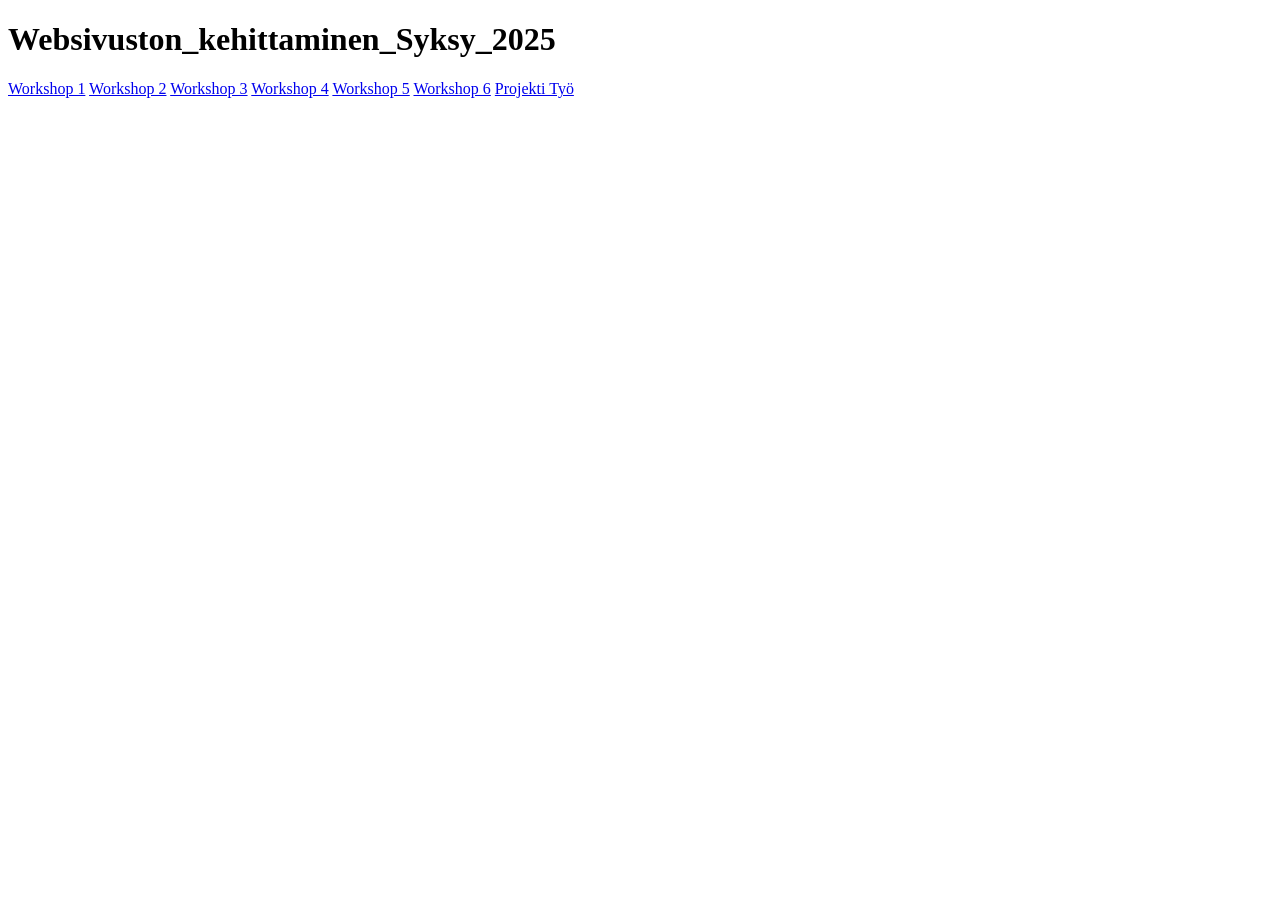
<file: index.html>
﻿<!DOCTYPE html>
<html lang="en">
<head>
    <meta charset="UTF-8">
    <meta name="viewport" content="width=device-width, initial-scale=1.0">
    <title>Websivuston_kehittaminen_Syksy_2025</title>
</head>
<body>
    <h1>Websivuston_kehittaminen_Syksy_2025</h1>
    <a href="WS01_HTML/index.html">Workshop 1</a>
    <a href="WS02_CSS/index.html">Workshop 2</a> 
    <a href="WS03_CSS_Advanced/index.html">Workshop 3</a> 
    <a href="WS04_Layout/index.html">Workshop 4</a>
    <a href="WS05_Responsive/index.html">Workshop 5</a> 
    <a href="WS06_Bootstrap/index.html">Workshop 6</a>
    <a href="WS07_projektityö/index.html">Projekti Työ</a>
</body>
</html>
</file>
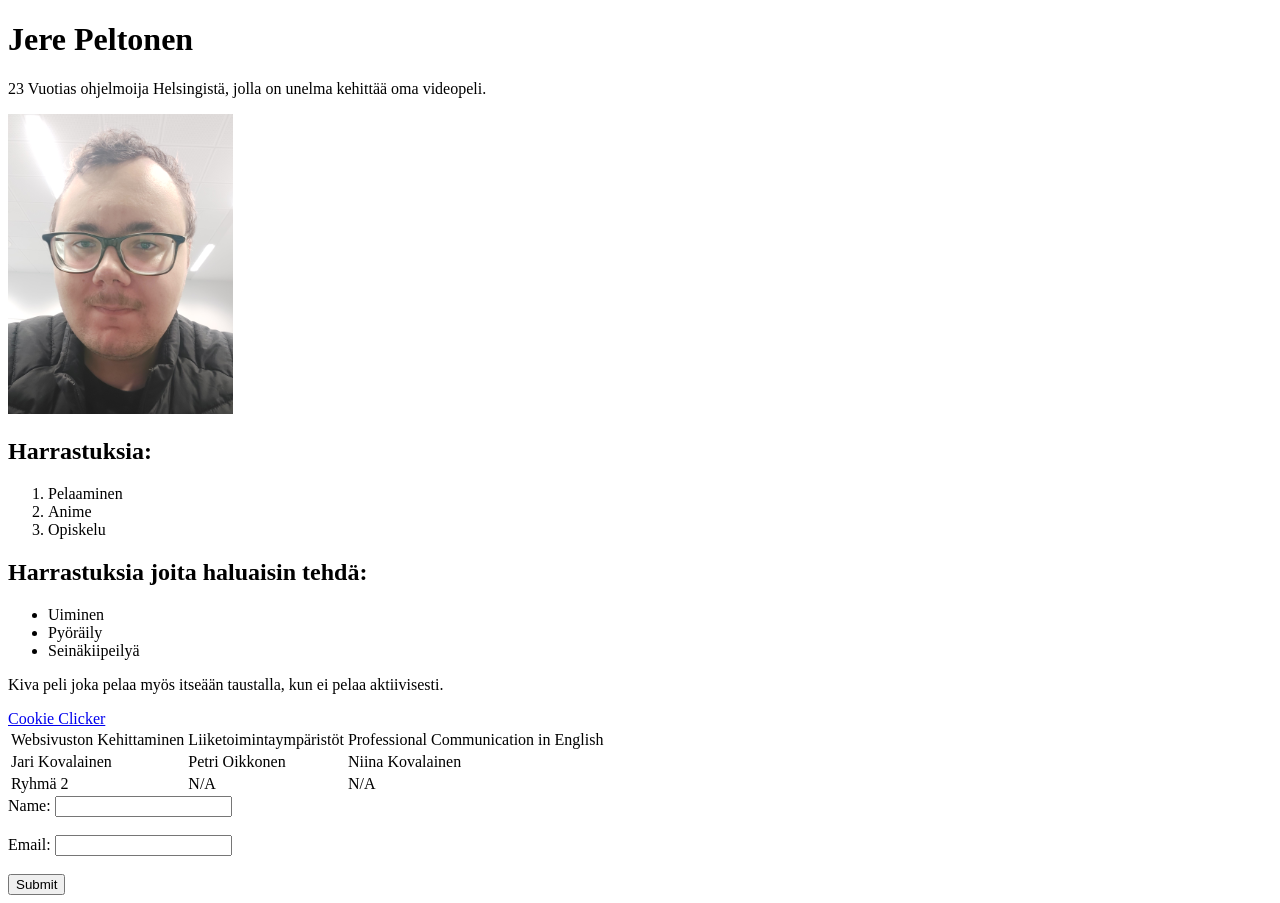
<file: WS01_HTML/index.html>
﻿<!DOCTYPE html>
<html lang="en">
<head>
    <meta charset="UTF-8">
    <meta name="viewport" content="width=device-width, initial-scale=1.0">
    <title>WS01_HTML</title>
</head>
<body>
    <h1>Jere Peltonen</h1>
        <p>23 Vuotias ohjelmoija Helsingistä, jolla on unelma kehittää oma videopeli.</p>
        <img src="images/JerePeltonenKuva.jpg" height="300" width="225" alt="Jere Peltonen Kuva">
        <h2>Harrastuksia:</h2>
        <ol>
            <li>Pelaaminen</li>
            <li>Anime</li>
            <li>Opiskelu</li>
        </ol>
    <h2>Harrastuksia joita haluaisin tehdä:</h2>
        <ul>
            <li>Uiminen</li>
            <li>Pyöräily</li>
            <li>Seinäkiipeilyä</li>
        </ul>
    <p>Kiva peli joka pelaa myös itseään taustalla, kun ei pelaa aktiivisesti.</p>

    <a href="https://orteil.dashnet.org/cookieclicker/">Cookie Clicker</a>
    
    <table>
        <tr>
            <td>Websivuston Kehittaminen</td>
            <td>Liiketoimintaympäristöt</td>
            <td>Professional Communication in English</td>
        </tr>
        <tr>
            <td>Jari Kovalainen</td>
            <td>Petri Oikkonen</td>
            <td>Niina Kovalainen</td>
        </tr>
        <tr>
            <td>Ryhmä 2</td>
            <td>N/A</td>
            <td>N/A</td>
        </tr>
    </table>
    <form>
        <label for="name">Name:</label>
        <input type="text" id="name" name="name"><br><br>
        <label for="email">Email:</label>
        <input type="email" id="email" name="email"><br><br>
        <input type="submit" value="Submit">
    </form>
    </body>
</html>
</file>
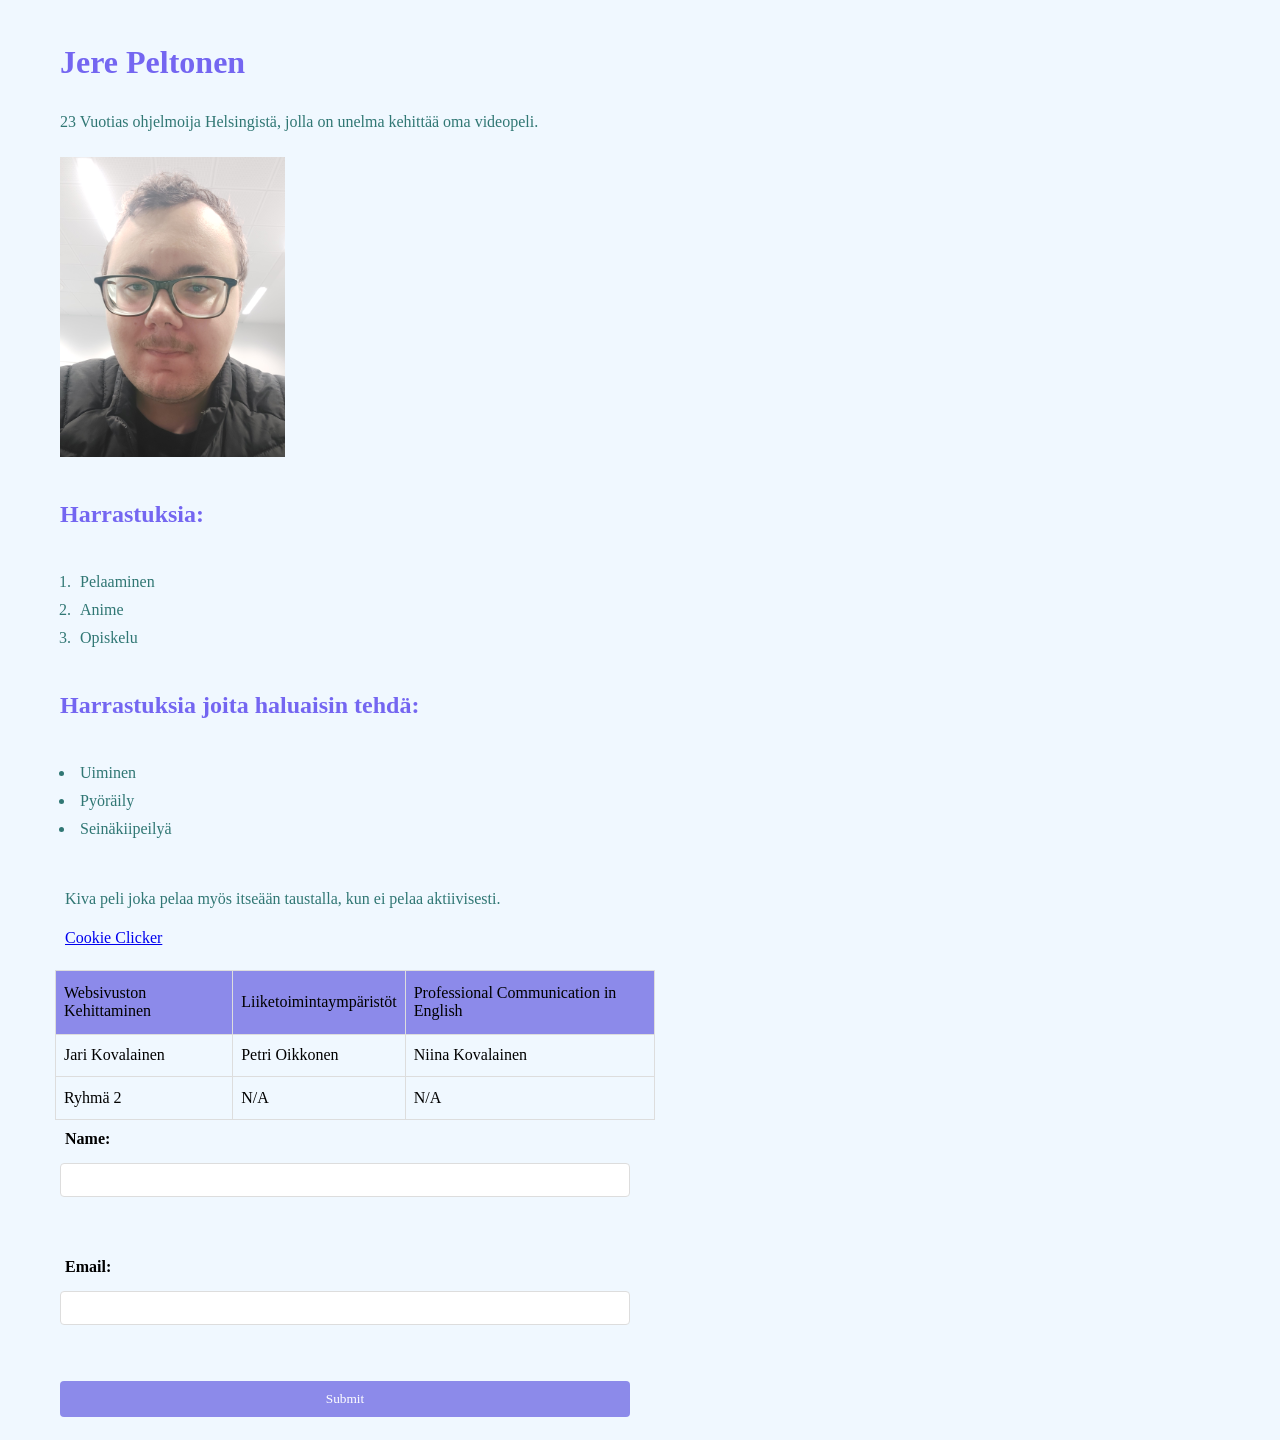
<file: WS02_CSS/index.html>
﻿<!DOCTYPE html>
<html lang="en">
<head>
    <meta charset="UTF-8">
    <meta name="viewport" content="width=device-width, initial-scale=1.0">
    <link rel="stylesheet" href="styles/style.css">
    <title>WS02_CSS</title>
    <style>
        * {
            font-family: 'Franklin Gothic Medium';
        }
    </style>
</head>
<body>
    <h1 style="color: rgb(116, 102, 241)">Jere Peltonen</h1>
        <p>23 Vuotias ohjelmoija Helsingistä, jolla on unelma kehittää oma videopeli.</p>
        <img src="images/JerePeltonenKuva.jpg" height="300" width="225" alt="Jere Peltonen Kuva">
        <h2>Harrastuksia:</h2>
        <ol>
            <li>Pelaaminen</li>
            <li>Anime</li>
            <li>Opiskelu</li>
        </ol>
    <h2>Harrastuksia joita haluaisin tehdä:</h2>
        <ul>
            <li>Uiminen</li>
            <li>Pyöräily</li>
            <li>Seinäkiipeilyä</li>
        </ul>
    <div class="link">
        <p>Kiva peli joka pelaa myös itseään taustalla, kun ei pelaa aktiivisesti.</p>

        <a href="https://orteil.dashnet.org/cookieclicker/">Cookie Clicker</a>
    </div>
    <br>
    <table>
        <tr>
            <td>Websivuston Kehittaminen</td>
            <td>Liiketoimintaympäristöt</td>
            <td>Professional Communication in English</td>
        </tr>
        <tr>
            <td>Jari Kovalainen</td>
            <td>Petri Oikkonen</td>
            <td>Niina Kovalainen</td>
        </tr>
        <tr>
            <td>Ryhmä 2</td>
            <td>N/A</td>
            <td>N/A</td>
        </tr>
    </table>
    <form>
        <label for="name">Name:</label>
        <input type="text" id="name" name="name"><br><br>
        <label for="email">Email:</label>
        <input type="email" id="email" name="email"><br><br>
        <input type="submit" value="Submit">
    </form>
    </body>
</html>
</file>
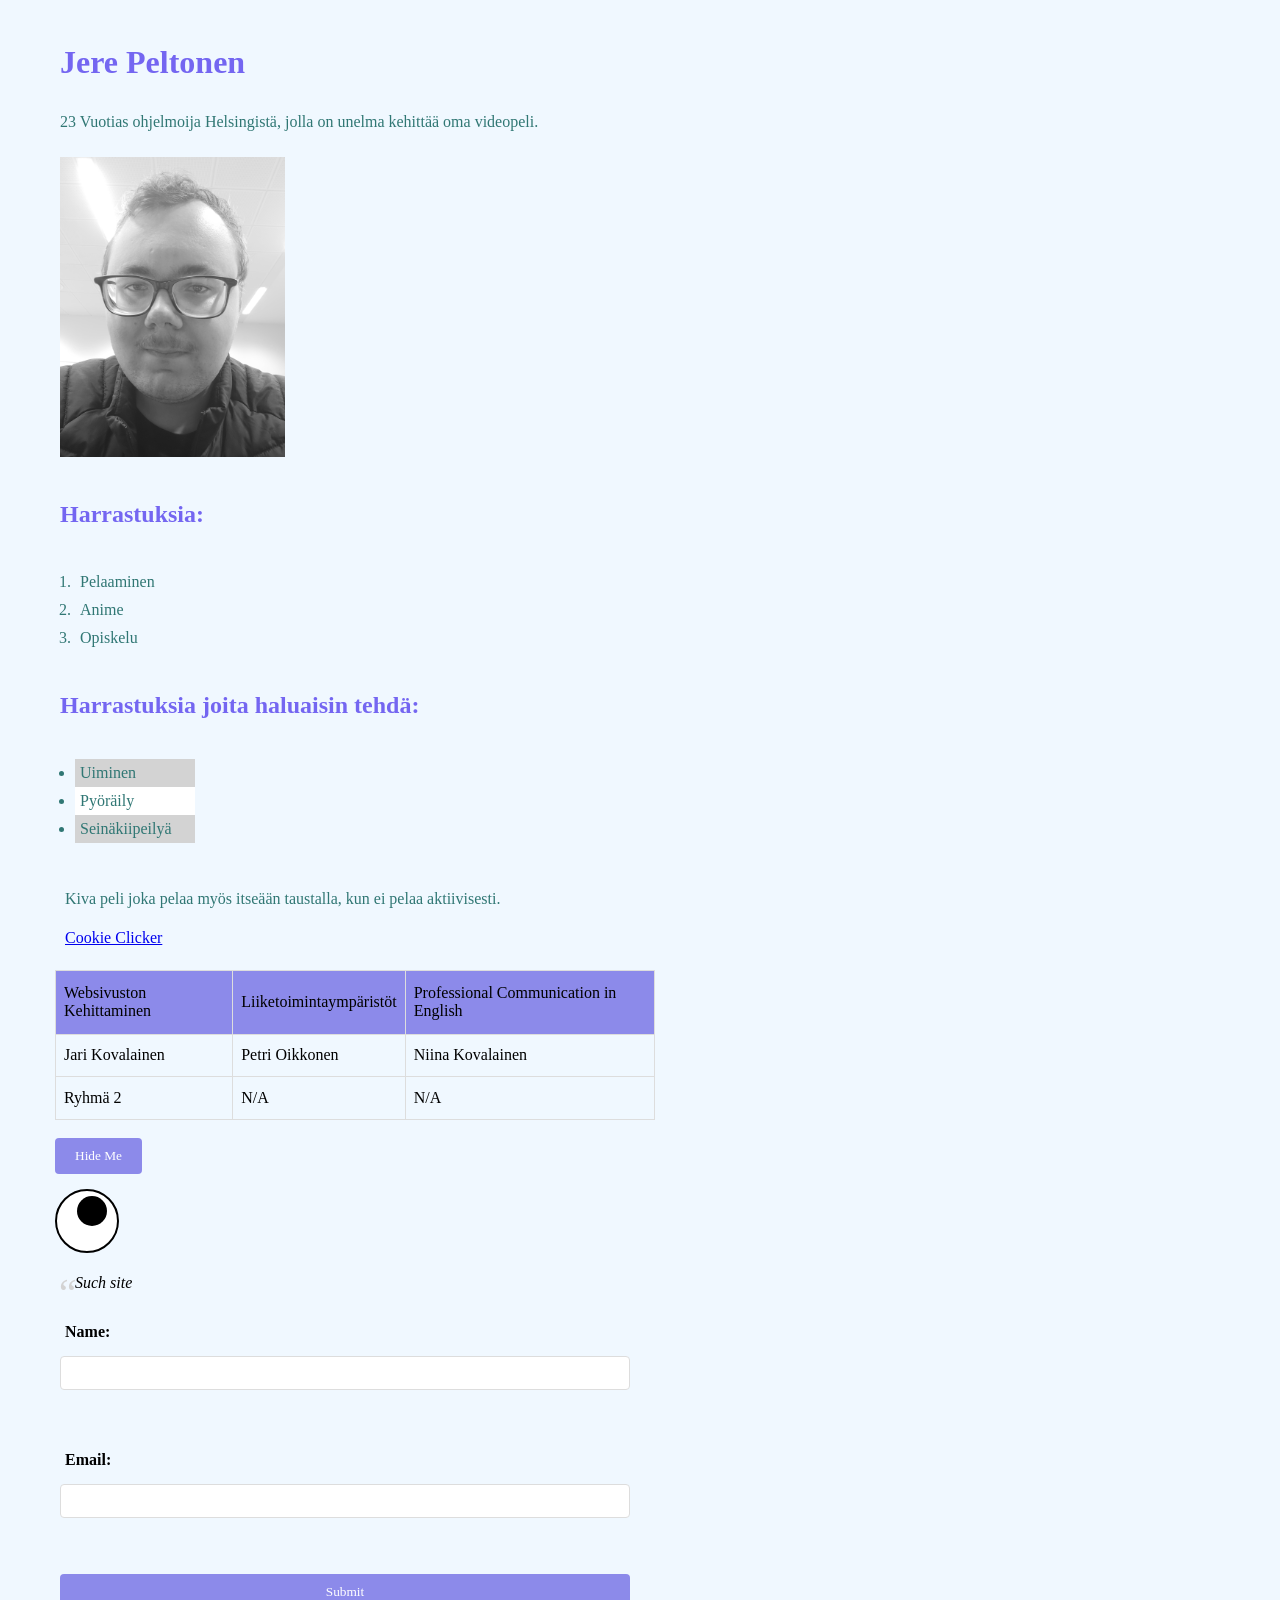
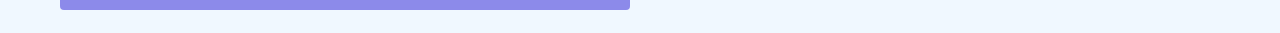
<file: WS03_CSS_Advanced/index.html>
﻿<!DOCTYPE html>
<html lang="en">
  <head>
    <meta charset="UTF-8" />
    <meta name="viewport" content="width=device-width, initial-scale=1.0" />
    <link rel="stylesheet" href="styles/style.css" />
    <title>WS03_CSS_Advanced</title>
    <style>
      * {
        font-family: "Franklin Gothic Medium";
      }
    </style>
    <script>
      function hideBall() {
        const element = document.getElementById("ball");
        if (element.style.display === "block") {
          element.style.display = "none";
        } else {
          element.style.display = "block";
        }
      }
    </script>
  </head>
  <body>
    <h1 style="color: rgb(116, 102, 241)">Jere Peltonen</h1>
    <p>
      23 Vuotias ohjelmoija Helsingistä, jolla on unelma kehittää oma videopeli.
    </p>
    <img
      src="images/JerePeltonenKuva.jpg"
      height="300"
      width="225"
      alt="Jere Peltonen Kuva"
      class="filter-image"
    />
    <h2>Harrastuksia:</h2>
    <ol>
      <li>Pelaaminen</li>
      <li>Anime</li>
      <li>Opiskelu</li>
    </ol>
    <h2>Harrastuksia joita haluaisin tehdä:</h2>
    <ul class="pseudo-list">
      <li>Uiminen</li>
      <li>Pyöräily</li>
      <li>Seinäkiipeilyä</li>
    </ul>
    <div class="link">
      <p>
        Kiva peli joka pelaa myös itseään taustalla, kun ei pelaa aktiivisesti.
      </p>

      <a href="https://orteil.dashnet.org/cookieclicker/">Cookie Clicker</a>
    </div>
    <br />
    <table>
      <tr>
        <td>Websivuston Kehittaminen</td>
        <td>Liiketoimintaympäristöt</td>
        <td>Professional Communication in English</td>
      </tr>
      <tr>
        <td>Jari Kovalainen</td>
        <td>Petri Oikkonen</td>
        <td>Niina Kovalainen</td>
      </tr>
      <tr>
        <td>Ryhmä 2</td>
        <td>N/A</td>
        <td>N/A</td>
      </tr>
    </table>

    <br />

    <button class="transition-button" onclick="hideBall()">Hide Me</button>

    <div class="animation-ball" id="ball">
      <div class="square"></div>
    </div>

    <blockquote class="quote">Such site</blockquote>

    <form>
      <label for="name">Name:</label>
      <input type="text" id="name" name="name" /><br /><br />
      <label for="email">Email:</label>
      <input type="email" id="email" name="email" /><br /><br />
      <input type="submit" value="Submit" />
    </form>
  </body>
</html>
</file>
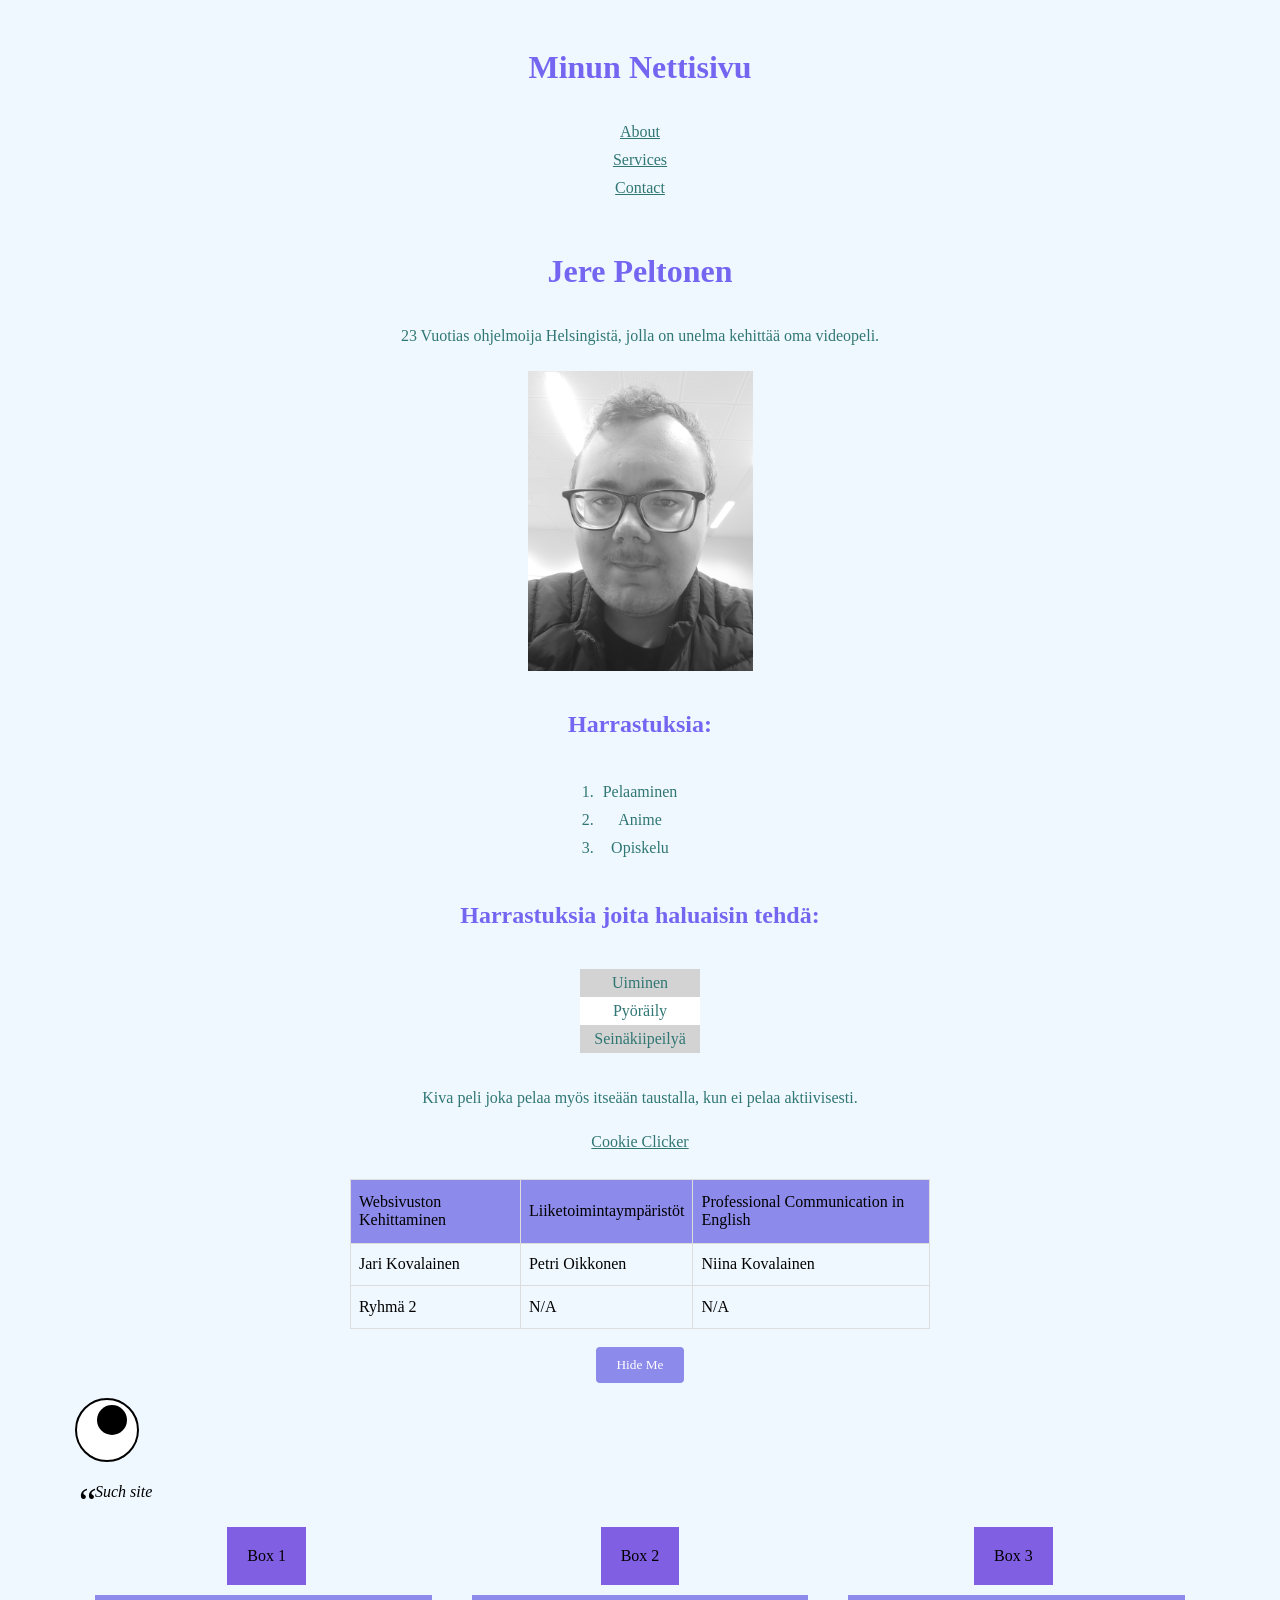
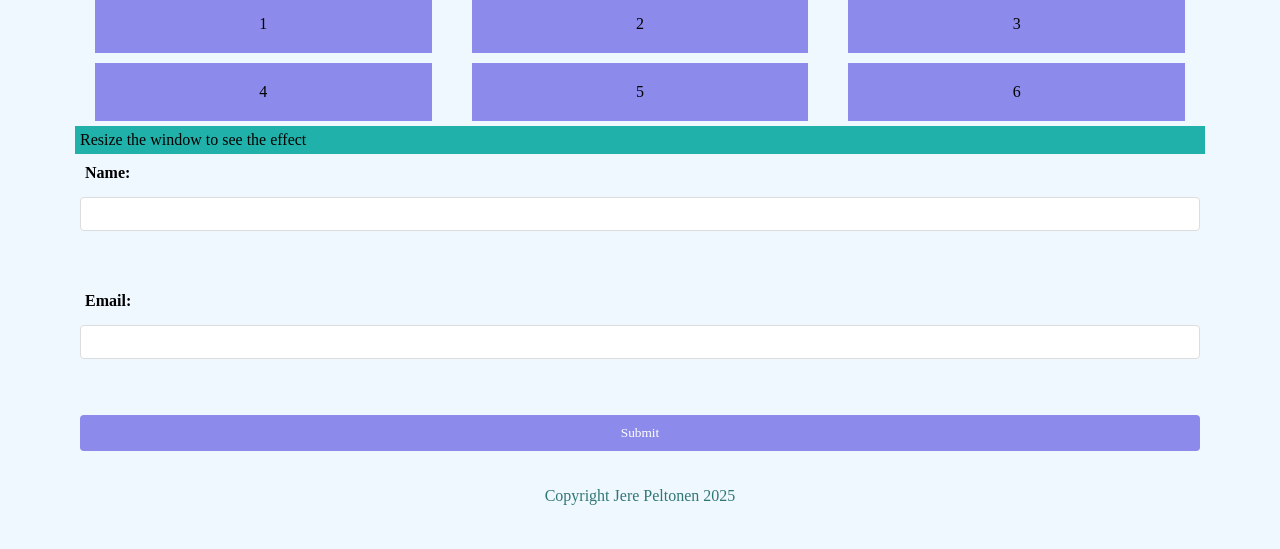
<file: WS04_Layout/index.html>
﻿<!DOCTYPE html>
<html lang="en">
  <head>
    <meta charset="UTF-8"/>
    <meta name="viewport" content="width=device-width, initial-scale=1.0"/>
    <link rel="stylesheet" href="styles/style.css"/>
    <title>WS04_Layout</title>
    <style>
      * {
        font-family: "Franklin Gothic Medium";
      }
    </style>
    <script>
        function hideBall() {
            document.getElementById("ball").classList.toggle("hidden");
        }
    </script>
  </head>
  <body>
    <header>
    <h1>Minun Nettisivu</h1>
    <nav>
      <ul>
        <li><a href="#about">About</a></li>
        <li><a href="#services">Services</a></li>
        <li><a href="#contact">Contact</a></li>
      </ul>
    </nav>
  </header>
  <main class="container">
    <section id="about">
    <h1>Jere Peltonen</h1>
    <p>
      23 Vuotias ohjelmoija Helsingistä, jolla on unelma kehittää oma videopeli.
    </p>
    <img src="images/JerePeltonenKuva.jpg" height="300" width="225" alt="Jere Peltonen Kuva" class="filter-image"/>
    <h2>Harrastuksia:</h2>
    <ol>
      <li>Pelaaminen</li>
      <li>Anime</li>
      <li>Opiskelu</li>
    </ol>
    <h2>Harrastuksia joita haluaisin tehdä:</h2>
    <ul class="pseudo-list">
      <li>Uiminen</li>
      <li>Pyöräily</li>
      <li>Seinäkiipeilyä</li>
    </ul>
    </section>
    <div class="link">
      <p>
        Kiva peli joka pelaa myös itseään taustalla, kun ei pelaa aktiivisesti.
      </p>
      <a href="https://orteil.dashnet.org/cookieclicker/" class="cookie">Cookie Clicker</a>
    </div>
    <br/>
    <table>
      <tr>
        <td>Websivuston Kehittaminen</td>
        <td>Liiketoimintaympäristöt</td>
        <td>Professional Communication in English</td>
      </tr>
      <tr>
        <td>Jari Kovalainen</td>
        <td>Petri Oikkonen</td>
        <td>Niina Kovalainen</td>
      </tr>
      <tr>
        <td>Ryhmä 2</td>
        <td>N/A</td>
        <td>N/A</td>
      </tr>
    </table>

    <br/>

    <button class="transition-button" onclick="hideBall()">Hide Me</button>

    <div class="animation-ball" id="ball">
      <div class="square"></div>
    </div>

    <blockquote class="quote">Such site</blockquote>

    <div class="flex-container" id="services">
        <div class="box">Box 1</div>
        <div class="box">Box 2</div>
        <div class="box">Box 3</div>
    </div>

    <div class="grid-container">
        <div class="grid-item">1</div>
        <div class="grid-item">2</div>
        <div class="grid-item">3</div>
        <div class="grid-item">4</div>
        <div class="grid-item">5</div>
        <div class="grid-item">6</div>
    </div>

    <div class="responsive-box">Resize the window to see the effect</div>

    <form id="contact">
      <label for="name">Name:</label>
      <input type="text" id="name" name="name"/><br/><br/>
      <label for="email">Email:</label>
      <input type="email" id="email" name="email"/><br/><br/>
      <input type="submit" value="Submit"/>
    </form>
  </main>
    <footer>
        <p>Copyright Jere Peltonen 2025</p>
    </footer>
  </body>
</html>
</file>
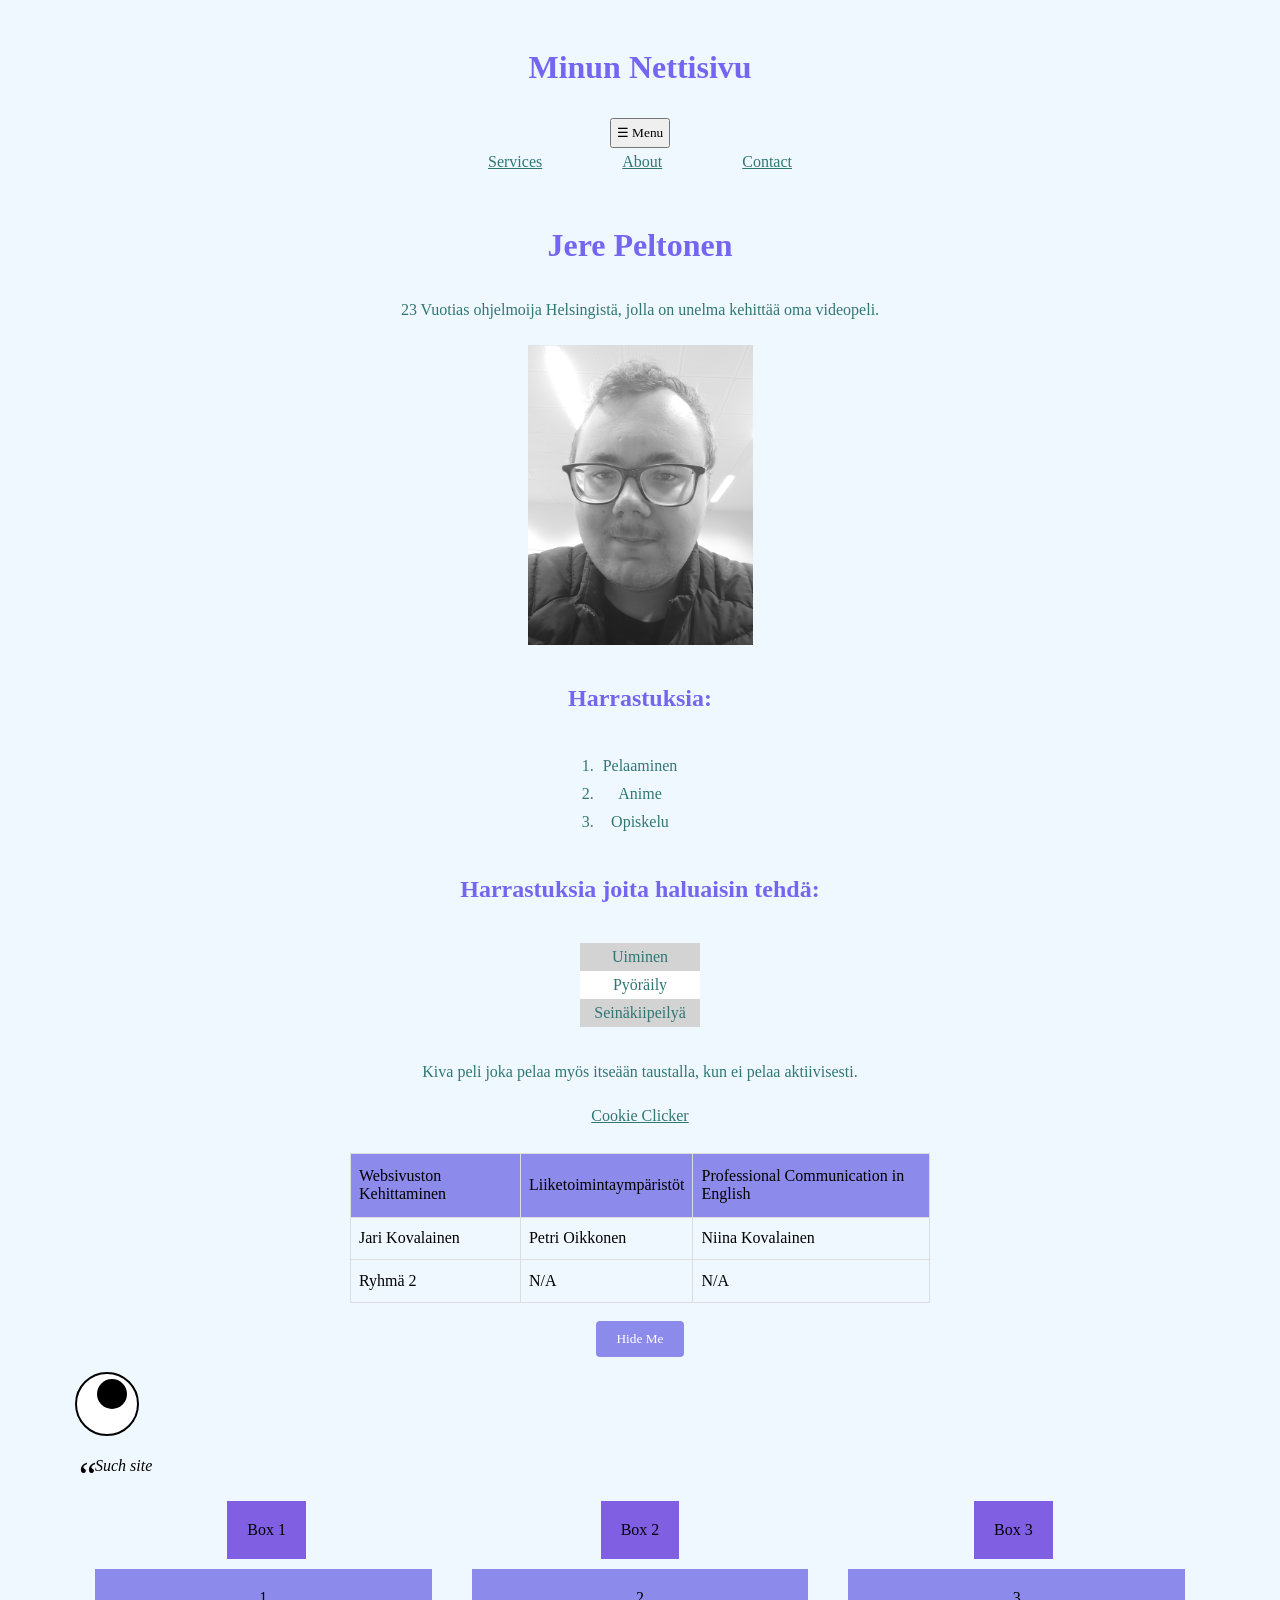
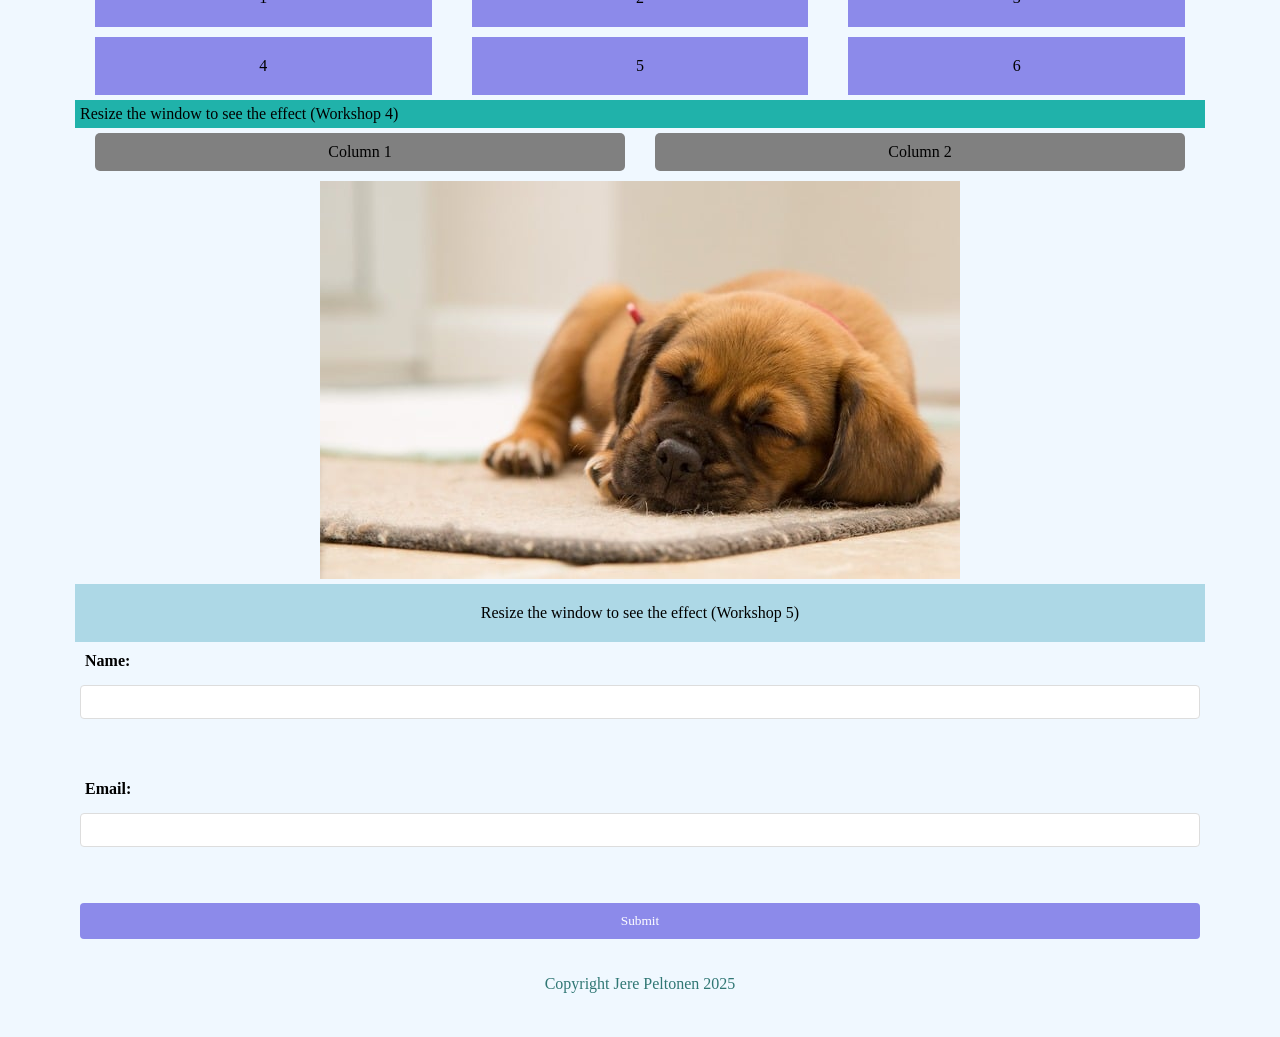
<file: WS05_Responsive/index.html>
﻿<!DOCTYPE html>
<html lang="en">
  <head>
    <meta charset="UTF-8"/>
    <meta name="viewport" content="width=device-width, initial-scale=1.0"/>
    <link rel="stylesheet" href="styles/style.css"/>
    <title>WS05_Responsive</title>
    <style>
      * {
        font-family: "Franklin Gothic Medium";
      }
    </style>
    <script>
        function hideBall() {
            document.getElementById("ball").classList.toggle("hidden");
        }
    </script>
  </head>
  <body>
    <!--Workshop 4 & 5-->
    <header>
    <h1>Minun Nettisivu</h1>
    <nav class="responsive-nav">
      <button class="menu-toggle">☰ Menu</button>
      <ul class="nav-list">
        <li><a href="#services">Services</a></li>
        <li><a href="#about">About</a></li>
        <li><a href="#contact">Contact</a></li>
      </ul>
    </nav>
  </header>
  <main class="container">
    <section id="about">
    <!--Workshop 1-->
    <h1>Jere Peltonen</h1>
    <p>
      23 Vuotias ohjelmoija Helsingistä, jolla on unelma kehittää oma videopeli.
    </p>
    <!--Workshop 1 & 3-->
    <img src="images/JerePeltonenKuva.jpg" height="300" width="225" alt="Jere Peltonen Kuva" class="filter-image"/>
    <h2>Harrastuksia:</h2>
    <ol>
      <li>Pelaaminen</li>
      <li>Anime</li>
      <li>Opiskelu</li>
    </ol>
    <h2>Harrastuksia joita haluaisin tehdä:</h2>
    <!--Workshop 1 & 3-->
    <ul class="pseudo-list">
      <li>Uiminen</li>
      <li>Pyöräily</li>
      <li>Seinäkiipeilyä</li>
    </ul>
    </section>
    <div class="link">
      <p>
        Kiva peli joka pelaa myös itseään taustalla, kun ei pelaa aktiivisesti.
      </p>
      <a href="https://orteil.dashnet.org/cookieclicker/" class="cookie">Cookie Clicker</a>
    </div>
    <br/>
    <table>
      <tr>
        <td>Websivuston Kehittaminen</td>
        <td>Liiketoimintaympäristöt</td>
        <td>Professional Communication in English</td>
      </tr>
      <tr>
        <td>Jari Kovalainen</td>
        <td>Petri Oikkonen</td>
        <td>Niina Kovalainen</td>
      </tr>
      <tr>
        <td>Ryhmä 2</td>
        <td>N/A</td>
        <td>N/A</td>
      </tr>
    </table>

    <br/>

    <!--Workshop 3-->
    <button class="transition-button" onclick="hideBall()">Hide Me</button>

    <div class="animation-ball" id="ball">
      <div class="square"></div>
    </div>

    <blockquote class="quote">Such site</blockquote>

    <!--Workshop 4-->
    <div class="flex-container" id="services">
        <div class="box">Box 1</div>
        <div class="box">Box 2</div>
        <div class="box">Box 3</div>
    </div>

    <div class="grid-container">
        <div class="grid-item">1</div>
        <div class="grid-item">2</div>
        <div class="grid-item">3</div>
        <div class="grid-item">4</div>
        <div class="grid-item">5</div>
        <div class="grid-item">6</div>
    </div>

    <div class="responsive-box">Resize the window to see the effect (Workshop 4)</div>

    <!--Workshop 5-->
    <div class="responsive-container">
      <div class="column">Column 1</div>
      <div class="column">Column 2</div>
    </div>

    <img src="images/Sleeping-dog.jpg" alt="Responsive Image" class="responsive-image">

    <div class="media-query-box">Resize the window to see the effect (Workshop 5)</div>

    <!--Workshop 1-->
    <form id="contact">
      <label for="name">Name:</label>
      <input type="text" id="name" name="name"/><br/><br/>
      <label for="email">Email:</label>
      <input type="email" id="email" name="email"/><br/><br/>
      <input type="submit" value="Submit"/>
    </form>
  </main>
    <!--Workshop 4-->
    <footer>
        <p>Copyright Jere Peltonen 2025</p>
    </footer>
  </body>
</html>
</file>
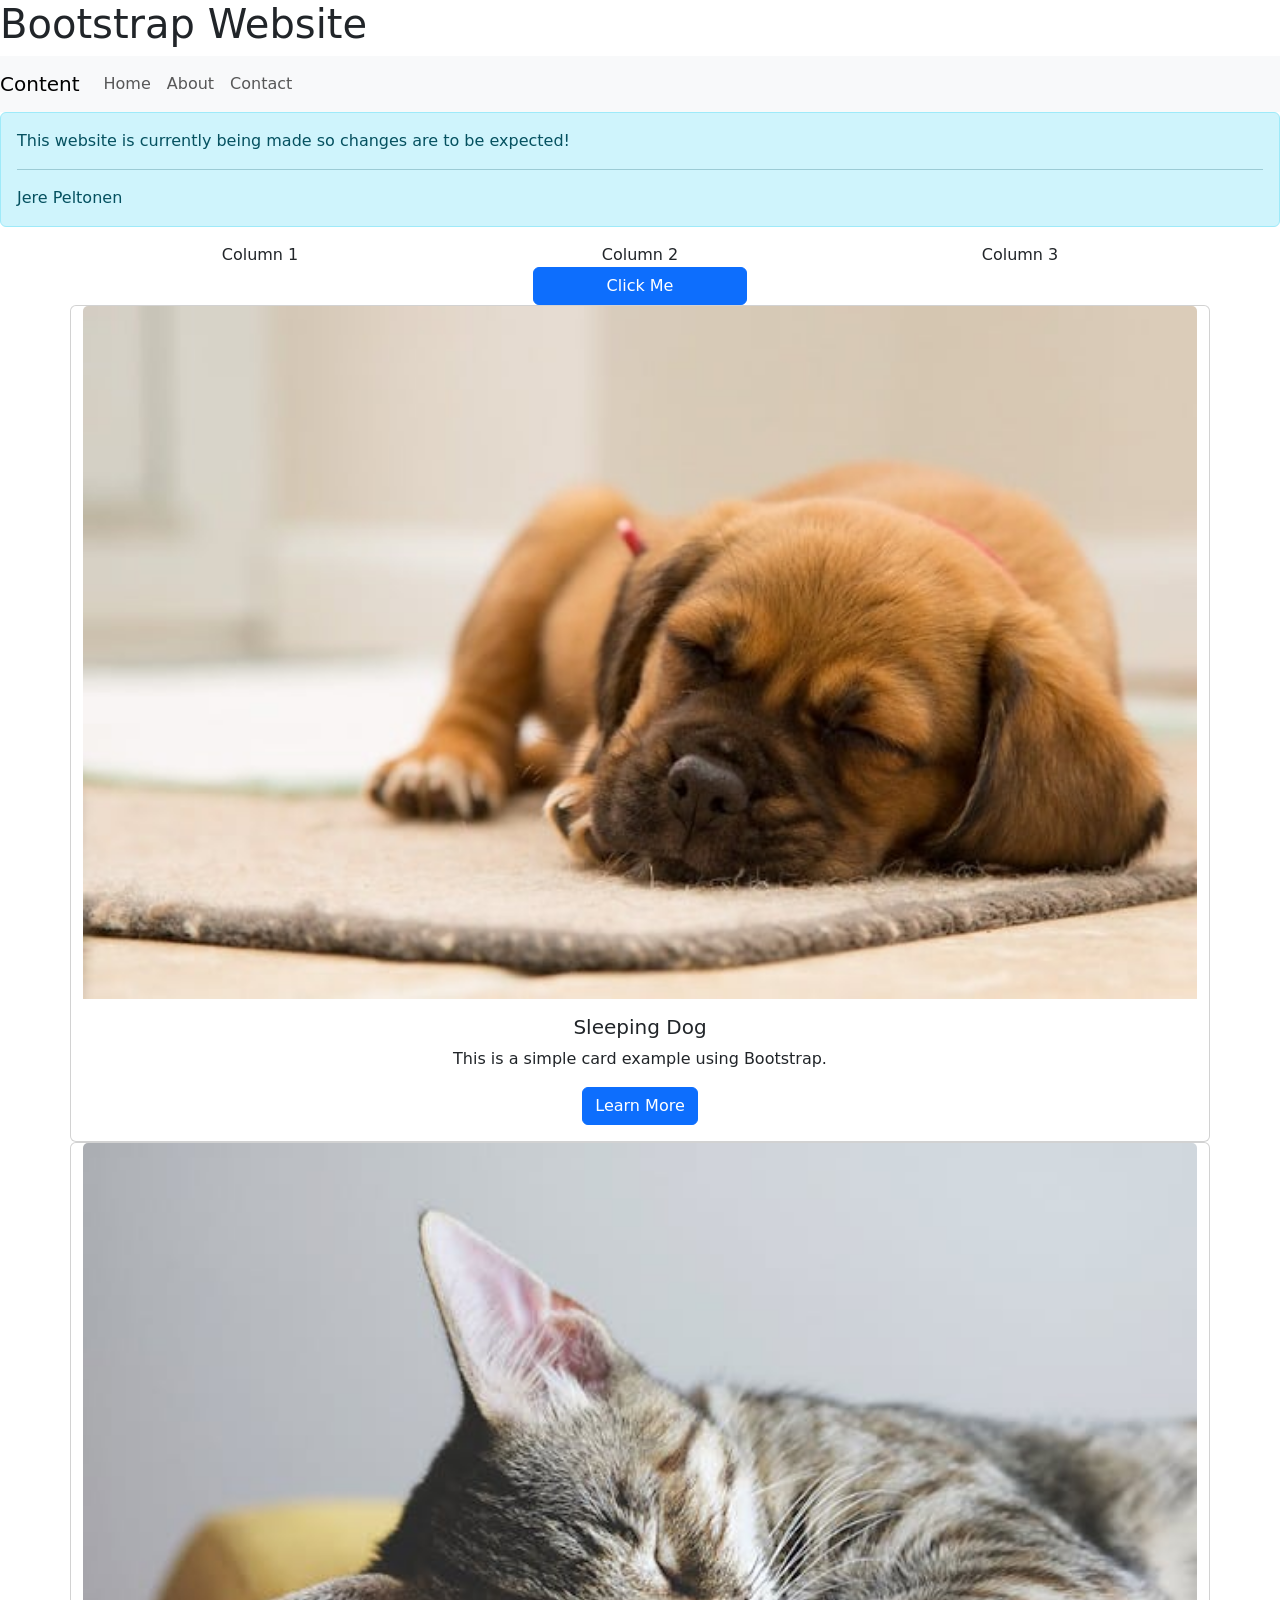
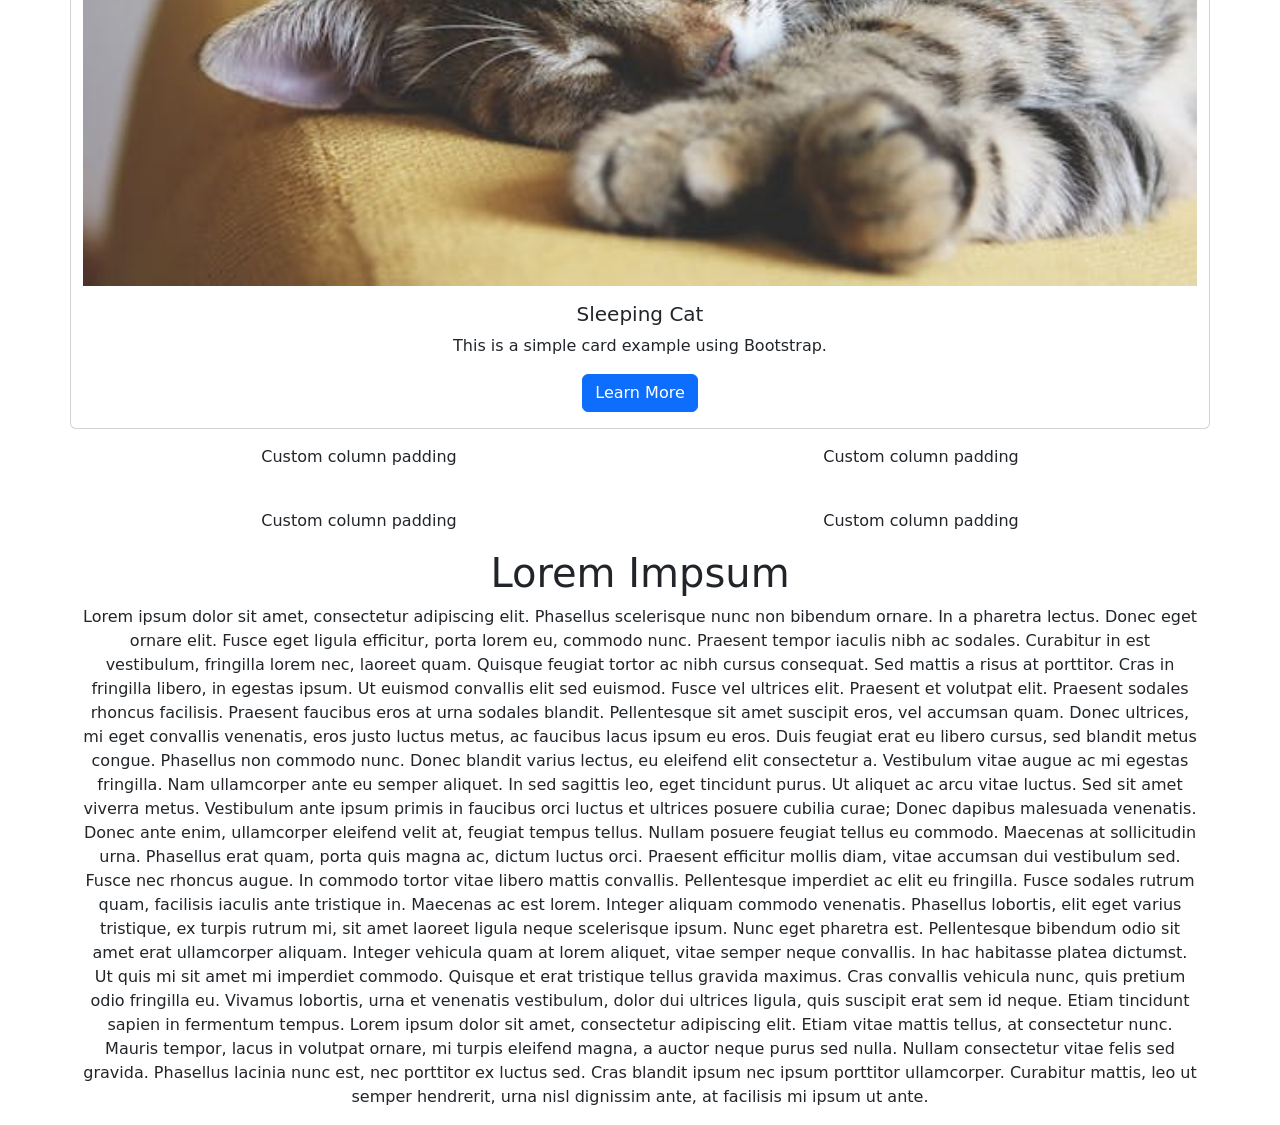
<file: WS06_Bootstrap/index.html>
﻿<!DOCTYPE html>
<html lang="en">
<head>
    <meta charset="UTF-8">
    <meta name="viewport" content="width=device-width, initial-scale=1.0">
    <title>WS06_Bootstrap</title>
    <link href="https://cdn.jsdelivr.net/npm/bootstrap@5.3.8/dist/css/bootstrap.min.css" rel="stylesheet" integrity="sha384-sRIl4kxILFvY47J16cr9ZwB07vP4J8+LH7qKQnuqkuIAvNWLzeN8tE5YBujZqJLB" crossorigin="anonymous">
</head>
<body>
    <h1>Bootstrap Website</h1>
    <script src="https://cdn.jsdelivr.net/npm/bootstrap@5.3.8/dist/js/bootstrap.bundle.min.js" integrity="sha384-FKyoEForCGlyvwx9Hj09JcYn3nv7wiPVlz7YYwJrWVcXK/BmnVDxM+D2scQbITxI" crossorigin="anonymous"></script>
    <nav class="navbar navbar-expand-lg navbar-light bg-light">
      <a class="navbar-brand" href="#">Content</a>
      <button class="navbar-toggler" type="button" data-toggle="collapse" data-target="#navbarNav" aria-controls="navbarNav" aria-expanded="false" aria-label="Toggle navigation">
        <span class="navbar-toggler-icon"></span>
      </button>
      <div class="collapse navbar-collapse" id="navbarNav">
        <ul class="navbar-nav">
          <li class="nav-item active">
            <a class="nav-link" href="#">Home</a>
          </li>
          <li class="nav-item">
            <a class="nav-link" href="#">About</a>
          </li>
          <li class="nav-item">
            <a class="nav-link" href="#">Contact</a>
          </li>
        </ul>
      </div>
    </nav>
    <div class="alert alert-info" role="alert">
      This website is currently being made so changes are to be expected!
      <hr>
      Jere Peltonen
    </div>
    <div class="container text-center">
      <div class="row">
        <div class="col-md-4 col-12">Column 1</div>
        <div class="col-md-4 col-12">Column 2</div>
        <div class="col-md-4 col-12">Column 3</div>
      </div>
    </div>
    <div class="d-grid gap-2 col-2 mx-auto">
        <button class="btn btn-primary">Click Me</button>
    </div>

    <div class="container text-center">
        <div class="row">
            <div class="card col" style="width: 18rem;">
                <img src="images/Sleeping-dog.jpg" class="card-img-top" alt="Sleeping Dog">
                <div class="card-body">
                    <h5 class="card-title">Sleeping Dog</h5>
                    <p class="card-text">This is a simple card example using Bootstrap.</p>
                    <a href="#" class="btn btn-primary">Learn More</a>
                </div>
            </div>
        </div>
        <div class="row">
            <div class="card col" style="width: 18rem;">
                <img src="images/Sleeping-cat.jpg" class="card-img-top" alt="Sleeping Cat">
                <div class="card-body">
                    <h5 class="card-title">Sleeping Cat</h5>
                    <p class="card-text">This is a simple card example using Bootstrap.</p>
                    <a href="#" class="btn btn-primary">Learn More</a>
                </div>
            </div>
        </div>
    </div>
    
<div class="container text-center">
  <div class="row g-2">
    <div class="col-6">
      <div class="p-3">Custom column padding</div>
    </div>
    <div class="col-6">
      <div class="p-3">Custom column padding</div>
    </div>
    <div class="col-6">
      <div class="p-3">Custom column padding</div>
    </div>
    <div class="col-6">
      <div class="p-3">Custom column padding</div>
    </div>
  </div>
</div>


    <div class="container text-center">
    <h1>Lorem Impsum</h1>
    <p>Lorem ipsum dolor sit amet, consectetur adipiscing elit. Phasellus scelerisque nunc non bibendum ornare. In a pharetra lectus. Donec eget ornare elit. Fusce eget ligula efficitur, porta lorem eu, commodo nunc. Praesent tempor iaculis nibh ac sodales. Curabitur in est vestibulum, fringilla lorem nec, laoreet quam. Quisque feugiat tortor ac nibh cursus consequat. Sed mattis a risus at porttitor. Cras in fringilla libero, in egestas ipsum. Ut euismod convallis elit sed euismod. Fusce vel ultrices elit. Praesent et volutpat elit. Praesent sodales rhoncus facilisis. Praesent faucibus eros at urna sodales blandit. Pellentesque sit amet suscipit eros, vel accumsan quam. Donec ultrices, mi eget convallis venenatis, eros justo luctus metus, ac faucibus lacus ipsum eu eros.
        Duis feugiat erat eu libero cursus, sed blandit metus congue. Phasellus non commodo nunc. Donec blandit varius lectus, eu eleifend elit consectetur a. Vestibulum vitae augue ac mi egestas fringilla. Nam ullamcorper ante eu semper aliquet. In sed sagittis leo, eget tincidunt purus. Ut aliquet ac arcu vitae luctus. Sed sit amet viverra metus.

Vestibulum ante ipsum primis in faucibus orci luctus et ultrices posuere cubilia curae; Donec dapibus malesuada venenatis. Donec ante enim, ullamcorper eleifend velit at, feugiat tempus tellus. Nullam posuere feugiat tellus eu commodo. Maecenas at sollicitudin urna. Phasellus erat quam, porta quis magna ac, dictum luctus orci. Praesent efficitur mollis diam, vitae accumsan dui vestibulum sed. Fusce nec rhoncus augue.

In commodo tortor vitae libero mattis convallis. Pellentesque imperdiet ac elit eu fringilla. Fusce sodales rutrum quam, facilisis iaculis ante tristique in. Maecenas ac est lorem. Integer aliquam commodo venenatis. Phasellus lobortis, elit eget varius tristique, ex turpis rutrum mi, sit amet laoreet ligula neque scelerisque ipsum. Nunc eget pharetra est. Pellentesque bibendum odio sit amet erat ullamcorper aliquam. Integer vehicula quam at lorem aliquet, vitae semper neque convallis.

In hac habitasse platea dictumst. Ut quis mi sit amet mi imperdiet commodo. Quisque et erat tristique tellus gravida maximus. Cras convallis vehicula nunc, quis pretium odio fringilla eu. Vivamus lobortis, urna et venenatis vestibulum, dolor dui ultrices ligula, quis suscipit erat sem id neque. Etiam tincidunt sapien in fermentum tempus. Lorem ipsum dolor sit amet, consectetur adipiscing elit. Etiam vitae mattis tellus, at consectetur nunc. Mauris tempor, lacus in volutpat ornare, mi turpis eleifend magna, a auctor neque purus sed nulla. Nullam consectetur vitae felis sed gravida. Phasellus lacinia nunc est, nec porttitor ex luctus sed. Cras blandit ipsum nec ipsum porttitor ullamcorper. Curabitur mattis, leo ut semper hendrerit, urna nisl dignissim ante, at facilisis mi ipsum ut ante. </p>
    </div>
</body>
</html>
</file>
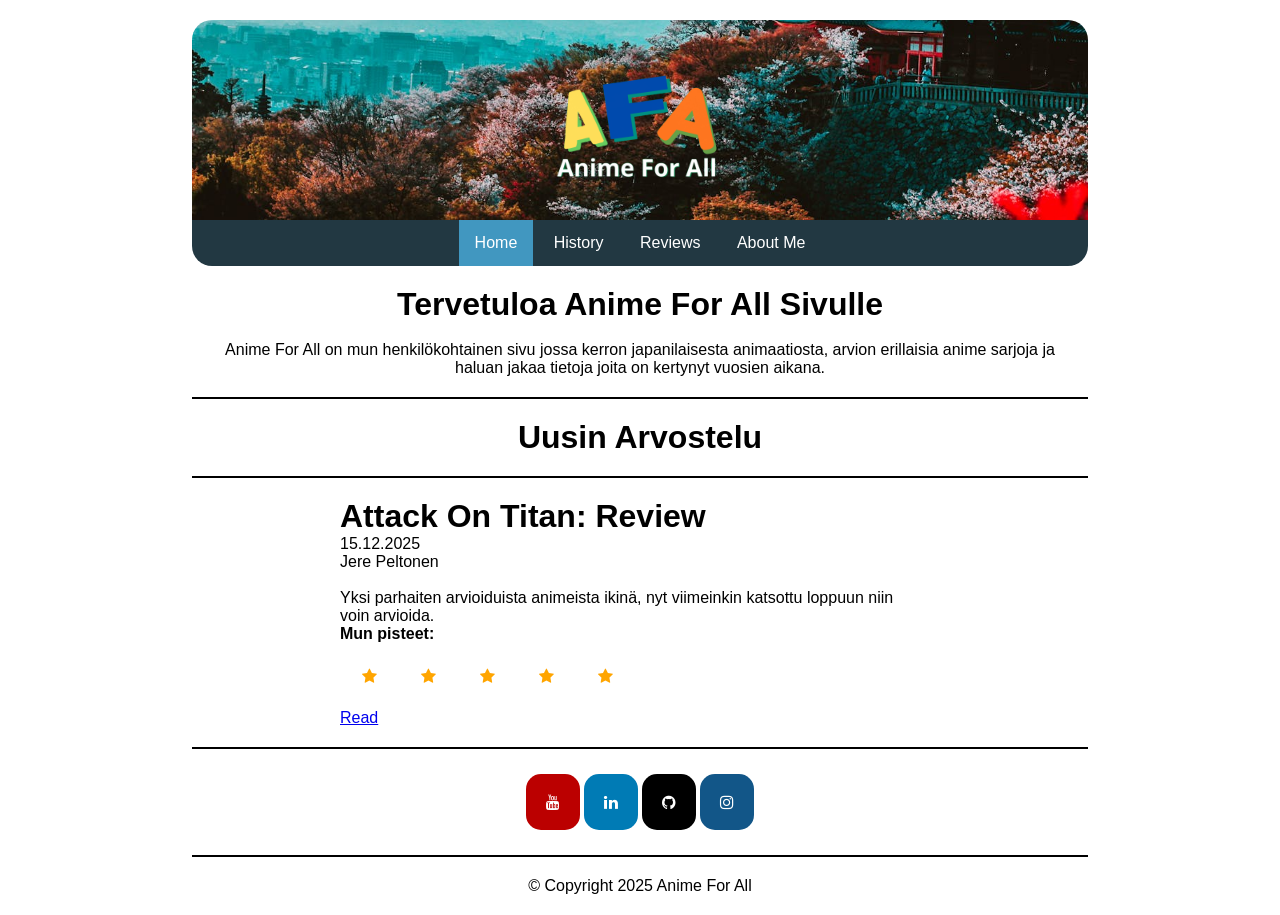
<file: WS07_projektityö/index.html>
﻿<!DOCTYPE html>
<html lang="en">
<head>
    <meta charset="UTF-8">
    <meta name="viewport" content="width=device-width, initial-scale=1.0">
    <link rel="stylesheet" href="styles/style.css">
    <link rel="stylesheet" href="https://cdnjs.cloudflare.com/ajax/libs/font-awesome/4.7.0/css/font-awesome.min.css">
    <title>Anime For All</title>
</head>
<body>
    <header>
        <div class="header-photo">
            <img class="logo" src="images/Anime-For-All-Transparent.png" alt="Anime For All Logo">
        </div>
            <nav>
                <ul>
                    <li><a class="active" href="">Home</a></li>
                    <li><a href="history.html">History</a></li>
                    <li><a href="reviews.html">Reviews</a></li>
                    <li><a href="AboutMe.html">About Me</a></li>
                </ul>
            </nav>
    </header>
    <main>
        <div class="container">
            <div class="Main-text">
                <h1>Tervetuloa Anime For All Sivulle</h1>
                <br>
                <p>Anime For All on mun henkilökohtainen sivu jossa kerron japanilaisesta animaatiosta, arvion erillaisia anime sarjoja ja haluan jakaa tietoja joita on kertynyt vuosien aikana.</p>
            </div>
            <!--Jos tämä viesty näkyy toisella koneella niin jotain on mennyt pieleksi-->
            <!--
            <div class="Photo-gallery">
                <div class="gallery-item">
                    <img src="https://placehold.co/400x300">
                    <p>Test 1</p>
                </div>
                <div class="gallery-item">
                    <img src="https://placehold.co/400x300">
                    <p>Test 2</p>
                </div>
                <div class="gallery-item">
                    <img src="https://placehold.co/400x300">
                    <p>Test 3</p>
                </div>
                <div class="gallery-item">
                    <img src="https://placehold.co/400x300">
                    <p>Test 4</p>
                </div>
            </div>
            <div class="text-with-photo">
                <div>
                    <img src="https://placehold.co/200x250">
                    <p>Hello</p>
                </div>
                <div>
                    <h1>Hello World</h1>
                    <p>Bla Bla Bla Bla Bla Bla Bla Bla Bla Bla Bla Bla Bla Bla </p>
                    <p>Bla Bla Bla Bla Bla Bla Bla Bla Bla Bla Bla Bla Bla Bla </p>
                    <h2>Hello World Again</h2>
                    <p>Bla Bla Bla Bla Bla Bla Bla Bla Bla Bla Bla Bla Bla Bla </p>
                    <p>Bla Bla Bla Bla Bla Bla Bla Bla Bla Bla Bla Bla Bla Bla </p>
                    <h3>Hello World Again Again</h3>
                    <p>Bla Bla Bla Bla Bla Bla Bla Bla Bla Bla Bla Bla Bla Bla </p>
                    <p>Bla Bla Bla Bla Bla Bla Bla Bla Bla Bla Bla Bla Bla Bla </p>
                    <p>Bla Bla Bla Bla Bla Bla Bla Bla Bla Bla Bla Bla Bla Bla </p>
                    <p>Bla Bla Bla Bla Bla Bla Bla Bla Bla Bla Bla Bla Bla Bla </p>
                    <p>Bla Bla Bla Bla Bla Bla Bla Bla Bla Bla Bla Bla Bla Bla </p>
                    <p>Bla Bla Bla Bla Bla Bla Bla Bla Bla Bla Bla Bla Bla Bla </p>
                    <p>Bla Bla Bla Bla Bla Bla Bla Bla Bla Bla Bla Bla Bla Bla </p>
                    <p>Bla Bla Bla Bla Bla Bla Bla Bla Bla Bla Bla Bla Bla Bla </p>
                    <p>Bla Bla Bla Bla Bla Bla Bla Bla Bla Bla Bla Bla Bla Bla </p>
                    <p>Bla Bla Bla Bla Bla Bla Bla Bla Bla Bla Bla Bla Bla Bla </p>
                    </div>
            </div>
            -->
            <div class="title">
                <h1>Uusin Arvostelu</h1>
            </div>
            <div class="blogPost">
                <div class="post">
                        <h1>Attack On Titan: Review</h1>
                        <p>15.12.2025</p>
                        <p>Jere Peltonen</p>
                        <br>
                        <p>Yksi parhaiten arvioiduista animeista ikinä, nyt viimeinkin katsottu loppuun niin voin arvioida.</p>
                        <p><strong>Mun pisteet:</strong></p>
                        <div class="Star-reviews">
                            <span class="fa fa-star checked"></span>
                            <span class="fa fa-star checked"></span>
                            <span class="fa fa-star checked"></span>
                            <span class="fa fa-star checked"></span>
                            <span class="fa fa-star checked"></span>
                        </div>
                        <a href="review1.html">Read</a>
                    </div>
            </div>
            <div class="Social-medias">
                <a href="https://www.youtube.com/@jerepeltonen5367" class="fa fa-youtube"></a>
                <a href="https://www.linkedin.com/in/jere-peltonen-7039861a0/" class="fa fa-linkedin"></a>
                <a href="https://github.com/JereJPeltonen21" class="fa fa-github"></a>
                <a href="https://www.instagram.com/unknownfinn21/" class="fa fa-instagram"></a>
            </div>
        </div>
    </main>
    <footer>
        <p>© Copyright 2025 Anime For All</p>
    </footer>
</body>
</html>
</file>
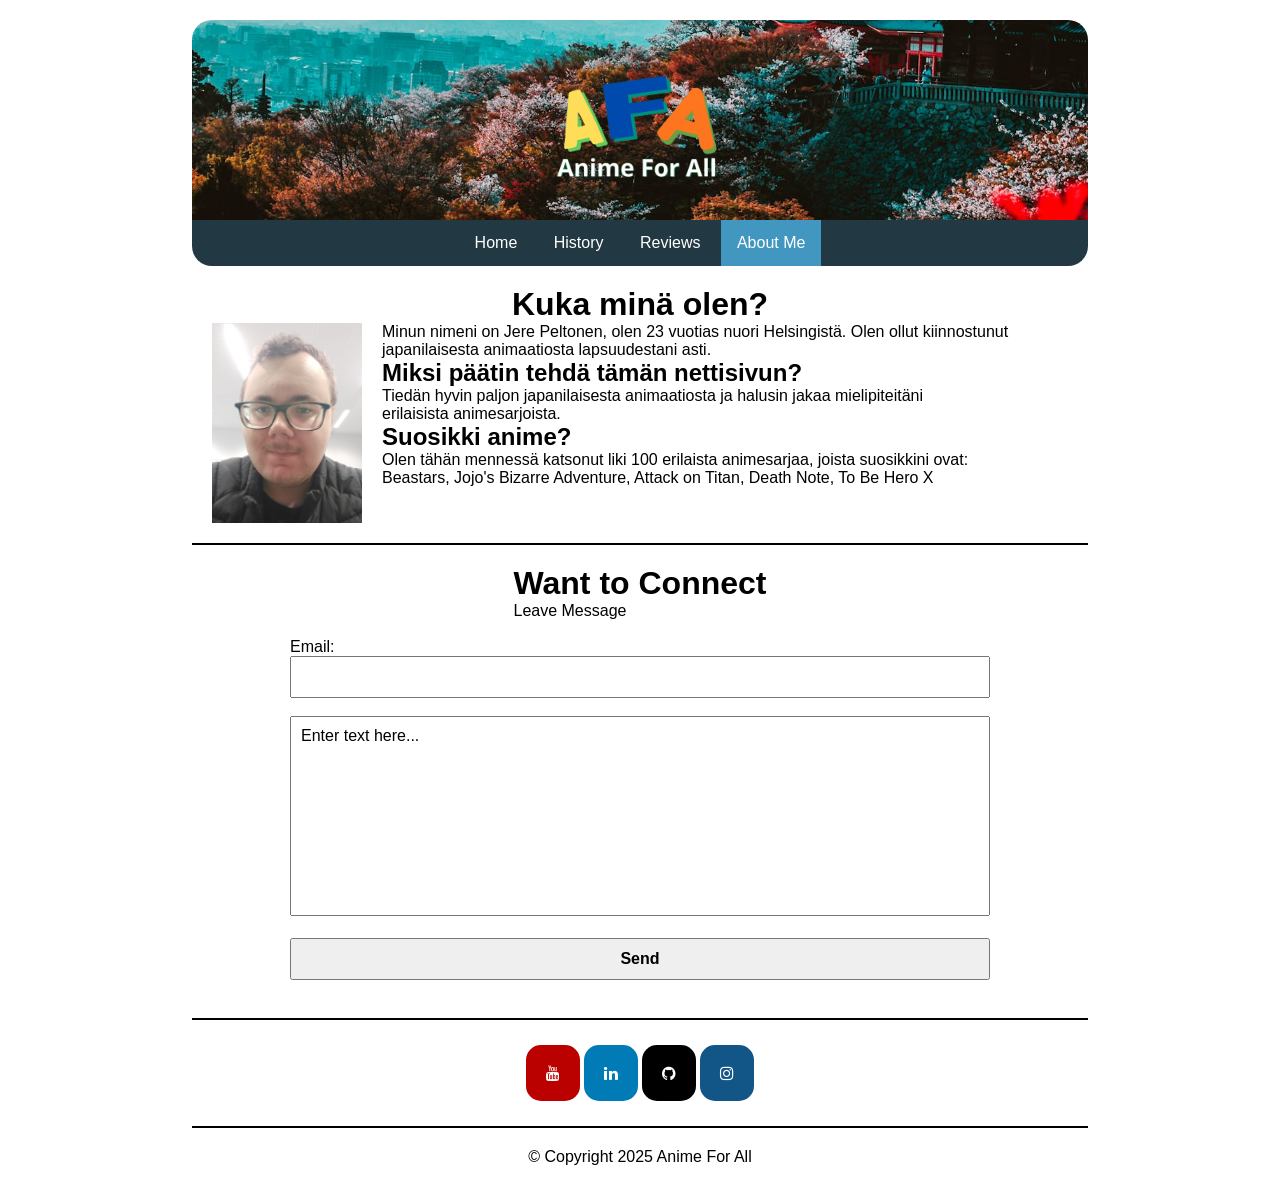
<file: WS07_projektityö/AboutMe.html>
<!DOCTYPE html>
<html lang="en">
<head>
    <meta charset="UTF-8">
    <meta name="viewport" content="width=device-width, initial-scale=1.0">
    <link rel="stylesheet" href="styles/style.css"/>
    <link rel="stylesheet" href="https://cdnjs.cloudflare.com/ajax/libs/font-awesome/4.7.0/css/font-awesome.min.css">
    <title>Anime For All</title>
</head>
<body>
    <header>
         <div class="header-photo">
            <img class="logo" src="images/Anime-For-All-Transparent.png">
        </div>
            <nav>
                <ul>
                    <li><a href="index.html">Home</a></li>
                    <li><a href="history.html">History</a></li>
                    <li><a href="reviews.html">Reviews</a></li>
                    <li><a class="active" href="AboutMe.html">About Me</a></li>
                </ul>
            </nav>
        </div>
    </header>
    <main>
        <div class="container">
            <div class="text-with-photo">
                <div>
                    <h1>Kuka minä olen?</h1>
                        <div class="self-photo">
                            <img src="images/JerePeltonenKuva.jpg" Alt="Jere Peltonen">
                        </div>
                    <p>Minun nimeni on Jere Peltonen, olen 23 vuotias nuori Helsingistä. Olen ollut kiinnostunut japanilaisesta animaatiosta lapsuudestani asti.</p>
                    <h2>Miksi päätin tehdä tämän nettisivun?</h1>
                    <p>Tiedän hyvin paljon japanilaisesta animaatiosta ja halusin jakaa mielipiteitäni erilaisista animesarjoista.</p>
                    <h2>Suosikki anime?</h2>
                    <p>Olen tähän mennessä katsonut liki 100 erilaista animesarjaa, joista suosikkini ovat:</p>
                    <p>Beastars, Jojo's Bizarre Adventure, Attack on Titan, Death Note, To Be Hero X</p> 
                </div>
            </div>
            <div class="email-form">
                <div>
                    <h1>Want to Connect</h1>
                    <p>Leave Message</p>
                    <br>
                </div>
                <form id="usrform">
                    Email: <input type="email" name="usrname">
                    <br>
                    <textarea name="message" id="message" onclick="this.value=''">Enter text here...</textarea>
                    <br>
                    <input type="submit" onclick="alert('Message Sent')" value="Send">
                </form>
            </div>
            <div class="Social-medias">
                <a href="https://www.youtube.com/@jerepeltonen5367" class="fa fa-youtube"></a>
                <a href="https://www.linkedin.com/in/jere-peltonen-7039861a0/" class="fa fa-linkedin"></a>
                <a href="https://github.com/JereJPeltonen21" class="fa fa-github"></a>
                <a href="https://www.instagram.com/unknownfinn21/" class="fa fa-instagram"></a>
            </div>
        </div>
    </main>
    <footer>
        <p>© Copyright 2025 Anime For All</p>
    </footer>
</body>
</html>
</file>
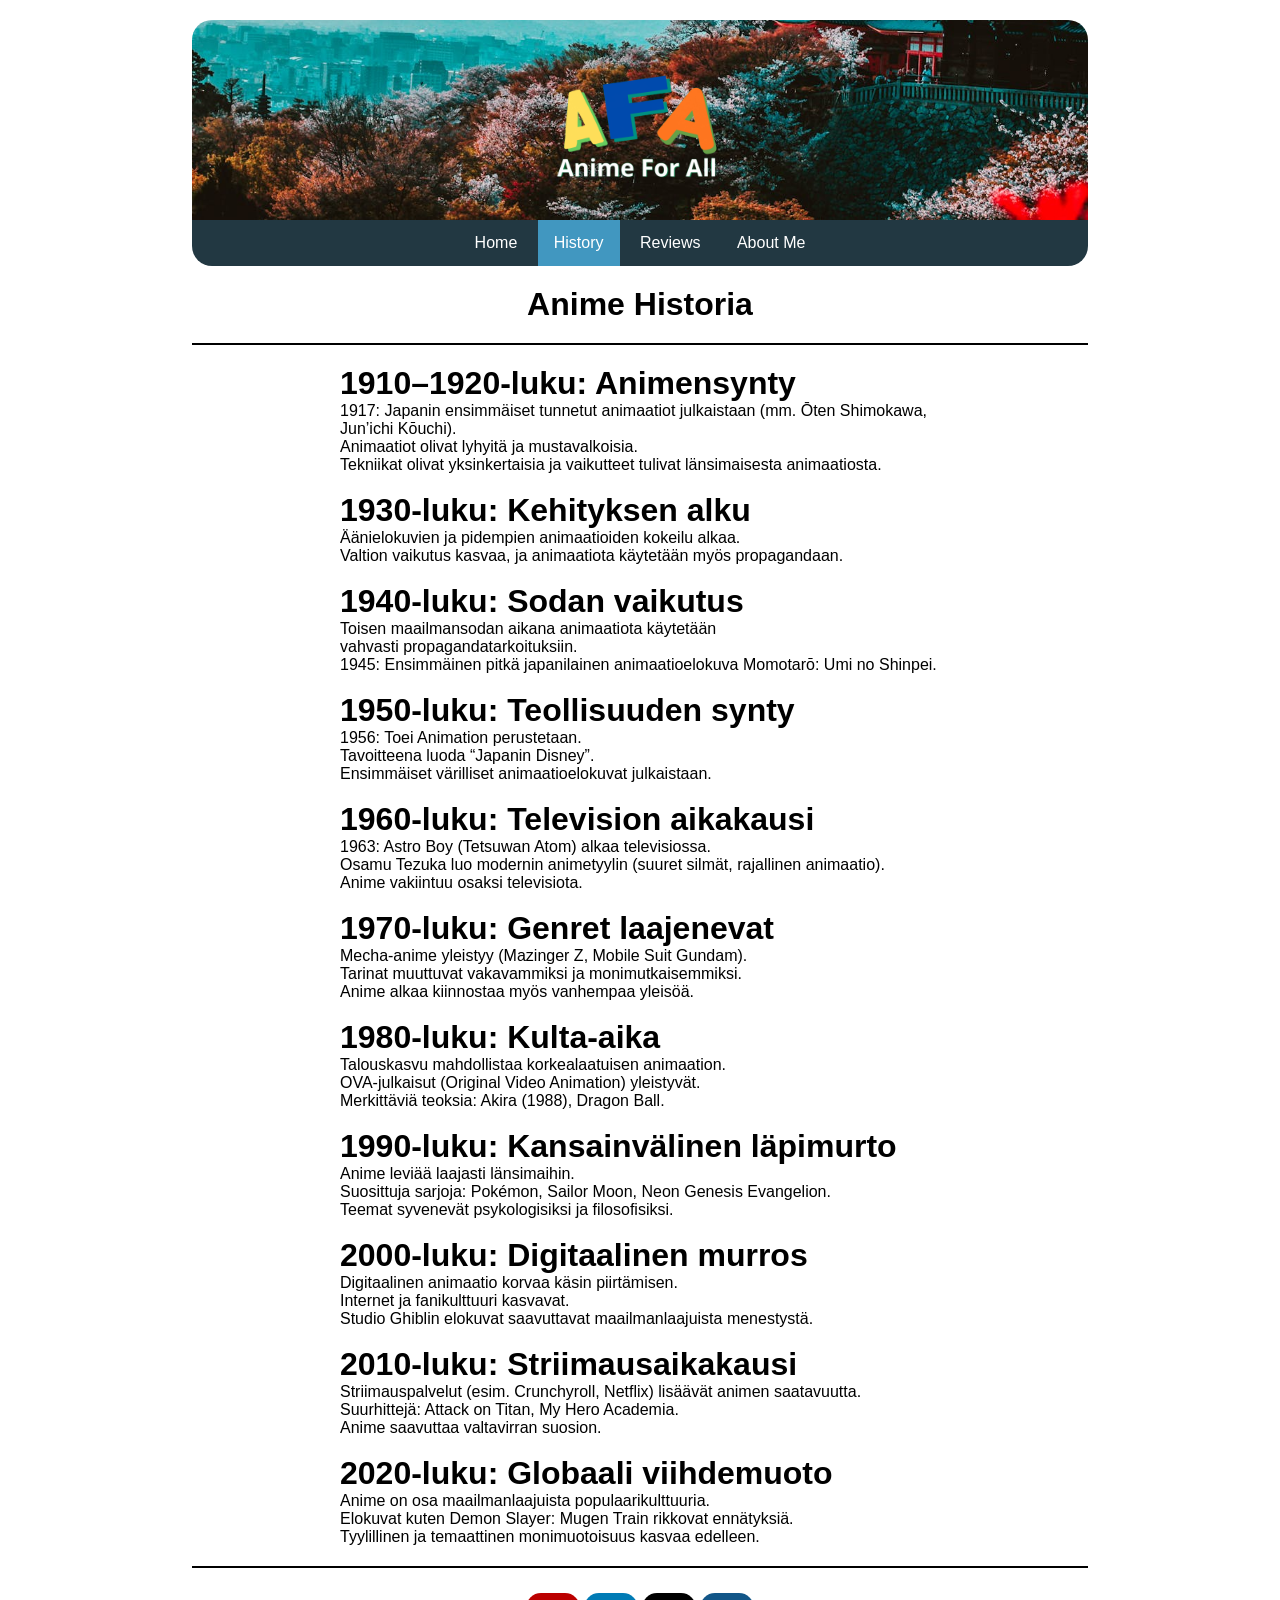
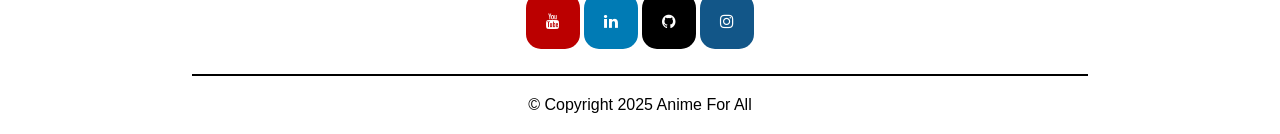
<file: WS07_projektityö/history.html>
<!DOCTYPE html>
<html lang="en">
<head>
    <meta charset="UTF-8">
    <meta name="viewport" content="width=device-width, initial-scale=1.0">
    <link rel="stylesheet" href="styles/style.css"/>
    <link rel="stylesheet" href="https://cdnjs.cloudflare.com/ajax/libs/font-awesome/4.7.0/css/font-awesome.min.css">
    <title>Anime For All</title>
</head>
<body>
    <header>
         <div class="header-photo">
            <img class="logo" src="images/Anime-For-All-Transparent.png" alt="Anime For All Logo">
        </div>
            <nav>
                <ul>
                    <li><a href="index.html">Home</a></li>
                    <li><a class="active" href="history.html">History</a></li>
                    <li><a href="reviews.html">Reviews</a></li>
                    <li><a href="AboutMe.html">About Me</a></li>
                </ul>
            </nav>
    </header>
    <main>
        <div class="container">
            <div class="text-with-photo">
                <div>
                    <h1>Anime Historia</h1>
                </div>
            </div>
            <div class="history">
                <div class="years">
                    <h1>1910–1920-luku: Animensynty</h1>
                    <p>1917: Japanin ensimmäiset tunnetut animaatiot julkaistaan (mm. Ōten Shimokawa, Jun’ichi Kōuchi).</p>
                    <p>Animaatiot olivat lyhyitä ja mustavalkoisia.</p>
                    <p>Tekniikat olivat yksinkertaisia ja vaikutteet tulivat länsimaisesta animaatiosta.</p>

                    <br>

                    <h1>1930-luku: Kehityksen alku</h1>
                    <p>Äänielokuvien ja pidempien animaatioiden kokeilu alkaa.</p>
                    <p>Valtion vaikutus kasvaa, ja animaatiota käytetään myös propagandaan.</p>

                    <br>

                    <h1>1940-luku: Sodan vaikutus</h1>
                    <p>Toisen maailmansodan aikana animaatiota käytetään vahvasti propagandatarkoituksiin.</p>
                    <p>1945: Ensimmäinen pitkä japanilainen animaatioelokuva Momotarō: Umi no Shinpei.</p>

                    <br>

                    <h1>1950-luku: Teollisuuden synty</h1>
                    <p>1956: Toei Animation perustetaan.</p>
                    <p>Tavoitteena luoda “Japanin Disney”.</p>
                    <p>Ensimmäiset värilliset animaatioelokuvat julkaistaan.</p>

                    <br>

                    <h1>1960-luku: Television aikakausi</h1>
                    <p>1963: Astro Boy (Tetsuwan Atom) alkaa televisiossa.</p>
                    <p>Osamu Tezuka luo modernin animetyylin (suuret silmät, rajallinen animaatio).</p>
                    <p>Anime vakiintuu osaksi televisiota.</p>

                    <br>

                    <h1>1970-luku: Genret laajenevat</h1>
                    <p>Mecha-anime yleistyy (Mazinger Z, Mobile Suit Gundam).</p>
                    <p>Tarinat muuttuvat vakavammiksi ja monimutkaisemmiksi.</p>
                    <p>Anime alkaa kiinnostaa myös vanhempaa yleisöä.</p>

                    <br>

                    <h1>1980-luku: Kulta-aika</h1>
                    <p>Talouskasvu mahdollistaa korkealaatuisen animaation.</p>
                    <p>OVA-julkaisut (Original Video Animation) yleistyvät.</p>
                    <p>Merkittäviä teoksia: Akira (1988), Dragon Ball.</p>

                    <br>

                    <h1>1990-luku: Kansainvälinen läpimurto</h1>
                    <p>Anime leviää laajasti länsimaihin.</p>
                    <p>Suosittuja sarjoja: Pokémon, Sailor Moon, Neon Genesis Evangelion.</p>
                    <p>Teemat syvenevät psykologisiksi ja filosofisiksi.</p>

                    <br>

                    <h1>2000-luku: Digitaalinen murros</h1>
                    <p>Digitaalinen animaatio korvaa käsin piirtämisen.</p>
                    <p>Internet ja fanikulttuuri kasvavat.</p>
                    <p>Studio Ghiblin elokuvat saavuttavat maailmanlaajuista menestystä.</p>

                    <br>
                    
                    <h1>2010-luku: Striimausaikakausi</h1>
                    <p>Striimauspalvelut (esim. Crunchyroll, Netflix) lisäävät animen saatavuutta.</p>
                    <p>Suurhittejä: Attack on Titan, My Hero Academia.</p>
                    <p>Anime saavuttaa valtavirran suosion.</p>

                    <br>

                    <h1>2020-luku: Globaali viihdemuoto</h1>
                    <p>Anime on osa maailmanlaajuista populaarikulttuuria.</p>
                    <p>Elokuvat kuten Demon Slayer: Mugen Train rikkovat ennätyksiä.</p>
                    <p>Tyylillinen ja temaattinen monimuotoisuus kasvaa edelleen.</p>
                </div>
            </div>
           <div class="Social-medias">
                <a href="https://www.youtube.com/@jerepeltonen5367" class="fa fa-youtube"></a>
                <a href="https://www.linkedin.com/in/jere-peltonen-7039861a0/" class="fa fa-linkedin"></a>
                <a href="https://github.com/JereJPeltonen21" class="fa fa-github"></a>
                <a href="https://www.instagram.com/unknownfinn21/" class="fa fa-instagram"></a>
            </div>
        </div>
    </main>
    <footer>
        <p>© Copyright 2025 Anime For All</p>
    </footer>
</body>
</html>
</file>
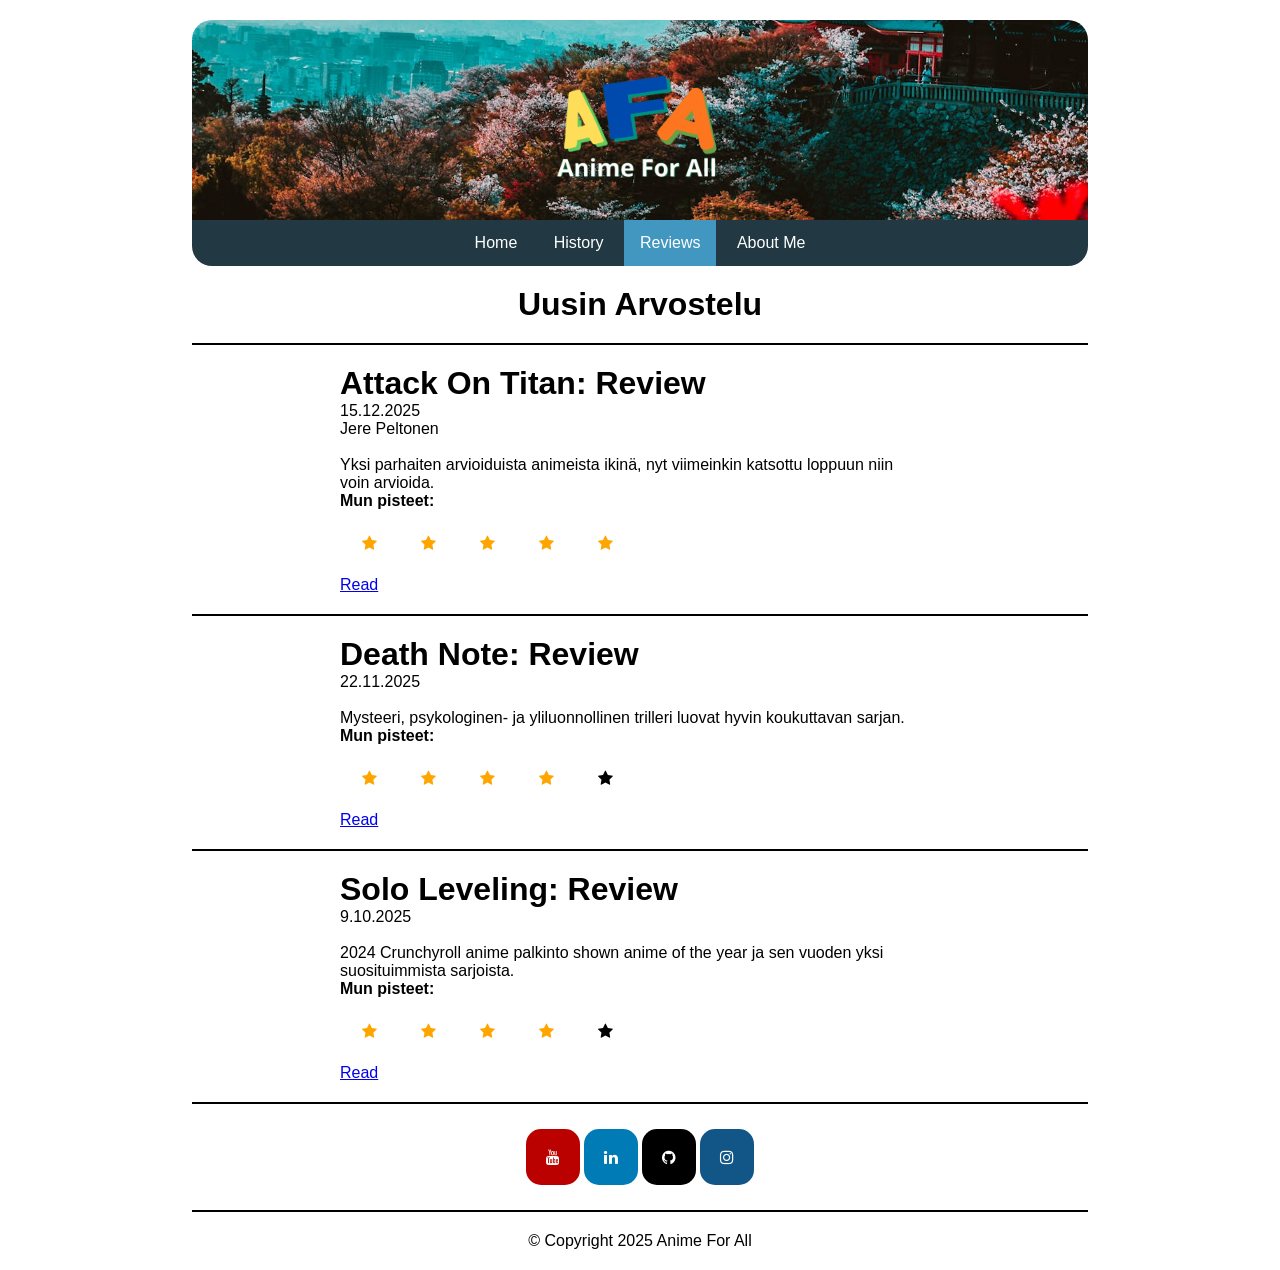
<file: WS07_projektityö/reviews.html>
<!DOCTYPE html>
<html lang="en">
<head>
    <meta charset="UTF-8">
    <meta name="viewport" content="width=device-width, initial-scale=1.0">
    <link rel="stylesheet" href="styles/style.css"/>
    <link rel="stylesheet" href="https://cdnjs.cloudflare.com/ajax/libs/font-awesome/4.7.0/css/font-awesome.min.css">
    <title>Anime For All</title>
</head>
<body>
    <header>
        <div class="header-photo">
            <img class="logo" src="images/Anime-For-All-Transparent.png" alt="Anime For All Logo">
        </div>
            <nav>
                <ul>
                    <li><a href="index.html">Home</a></li>
                    <li><a href="history.html">History</a></li>
                    <li><a class="active" href="">Reviews</a></li>
                    <li><a href="AboutMe.html">About Me</a></li>
                </ul>
            </nav>
    </header>
        <div class="container">
                <div class="title">
                    <h1>Uusin Arvostelu</h1>
                </div>
                <div class="blogPost">
                    <div class="post">
                        <h1>Attack On Titan: Review</h1>
                        <p>15.12.2025</p>
                        <p>Jere Peltonen</p>
                        <br>
                        <p>Yksi parhaiten arvioiduista animeista ikinä, nyt viimeinkin katsottu loppuun niin voin arvioida.</p>
                        <p><strong>Mun pisteet:</strong></p>
                        <div class="Star-reviews">
                            <span class="fa fa-star checked"></span>
                            <span class="fa fa-star checked"></span>
                            <span class="fa fa-star checked"></span>
                            <span class="fa fa-star checked"></span>
                            <span class="fa fa-star checked"></span>
                        </div>
                        <a href="review1.html">Read</a>
                    </div>
                </div>
                <div class="blogPost">
                    <div class="post">
                        <h1>Death Note: Review</h1>
                        <p>22.11.2025</p>
                        <br>
                        <p>Mysteeri, psykologinen- ja yliluonnollinen trilleri luovat hyvin koukuttavan sarjan.</p>
                        <p><strong>Mun pisteet:</strong></p>
                        <div class="Star-reviews">
                            <span class="fa fa-star checked"></span>
                            <span class="fa fa-star checked"></span>
                            <span class="fa fa-star checked"></span>
                            <span class="fa fa-star checked"></span>
                            <span class="fa fa-star"></span>
                        </div>
                        <a href="review2.html">Read</a>
                    </div>
                </div>
                <div class="blogPost">
                    <div class="post">
                        <h1>Solo Leveling: Review</h1>
                        <p>9.10.2025</p>
                        <br>
                        <p>2024 Crunchyroll anime palkinto shown anime of the year ja sen vuoden yksi suosituimmista sarjoista.</p>
                        <p><strong>Mun pisteet:</strong></p>
                        <div class="Star-reviews">
                            <span class="fa fa-star checked"></span>
                            <span class="fa fa-star checked"></span>
                            <span class="fa fa-star checked"></span>
                            <span class="fa fa-star checked"></span>
                            <span class="fa fa-star"></span>
                        </div>
                        <a href="review3.html">Read</a>
                    </div>
                </div>
                <div class="Social-medias">
                    <a href="https://www.youtube.com/@jerepeltonen5367" class="fa fa-youtube"></a>
                    <a href="https://www.linkedin.com/in/jere-peltonen-7039861a0/" class="fa fa-linkedin"></a>
                    <a href="https://github.com/JereJPeltonen21" class="fa fa-github"></a>
                    <a href="https://www.instagram.com/unknownfinn21/" class="fa fa-instagram"></a>
                </div>
        </div>
    </main>
    <footer>
        <p>© Copyright 2025 Anime For All</p>
    </footer>
</body>
</html>
</file>
<file: WS02_CSS/styles/style.css>
p, li {
    color: rgb(48, 119, 116)
}

body {
    background-color: aliceblue
}

h1 {
    font-size: 2em;
}

h2 {
    color: rgb(116, 102, 241);
    padding-top: 15px;
    padding-bottom: 15px;
}

* {
    margin-left: 15px;
    margin-right: 15px;
    padding: 5px;
}

.link {
  margin: 0;
}

table {
      height: 150px;
      width: 50%;
      border-collapse: collapse;
      /*
      margin-left: auto;
      margin-right: auto;
      */
    }
    
    tr, td {
      border: 1px solid #ddd;
      padding: 8px;
      text-align: left;
    }

    tr:first-child {
      background-color: #8c8aea;
    }

    th {
      background-color: #f2f2f2;
    }
    
    form {
      display: flex;
      flex-direction: column;
      gap: 10px;
      margin-left: 0;
      margin-right: 0;
      justify-content: center;
      width: 50%;
      /*
      margin-left: auto;
      margin-right: auto;
      */
    }
    
    label {
      font-weight: bold;
    }
    
    input[type="text"], input[type="email"] {
      padding: 8px;
      border: 1px solid #ddd;
      border-radius: 4px;
    }
    
    input[type="submit"] {
      background-color: #8c8aea;
      color: white;
      padding: 10px;
      border: none;
      border-radius: 4px;
      cursor: pointer;
    }
    
    input[type="submit"]:hover {
      background-color: #805fe3;
    }
</file>
<file: WS03_CSS_Advanced/styles/style.css>
p,
li {
  color: rgb(48, 119, 116);
}

body {
  background-color: aliceblue;
}

h1 {
  font-size: 2em;
}

.filter-image {
  filter: grayscale(100%);
  transition: filter 0.3s ease;
}

.filter-image:hover {
  filter: grayscale(0%);
}

h2 {
  color: rgb(116, 102, 241);
  padding-top: 15px;
  padding-bottom: 15px;
}

* {
  margin-left: 15px;
  margin-right: 15px;
  padding: 5px;
}

.link {
  margin: 0;
}

table {
  height: 150px;
  width: 50%;
  border-collapse: collapse;
  /*
      margin-left: auto;
      margin-right: auto;
      */
}

tr,
td {
  border: 1px solid #ddd;
  padding: 8px;
  text-align: left;
}

tr:first-child {
  background-color: #8c8aea;
}

th {
  background-color: #f2f2f2;
}

.transition-button {
  background-color: #8c8aea;
  padding: 10px 20px;
  color: white;
  border: none;
  border-radius: 4px;
  cursor: pointer;
  transition: background-color 0.3s ease;
}

.transition-button:hover {
  background-color: #805fe3;
}

.animation-ball {
  margin-top: 15px;
  width: 50px;
  border-radius: 50%;
  height: 50px;
  background-color: white;
  border: 2px solid black;
  position: relative;
  animation: move 2s infinite alternate;
}

.square {
  background-color: black;
  width: 20px;
  height: 20px;
  border-radius: 100px;
}

@keyframes move {
  from {
    left: 0;
    transform: rotate(0deg);
  }
  to {
    transform: rotate(360deg);
    left: 45%;
  }
}

.pseudo-list {
  width: 150px;
}

.pseudo-list li:nth-child(odd) {
  background-color: lightgray;
}

.pseudo-list li:nth-child(even) {
  background-color: white;
}

.quote {
  position: relative;
  padding-left: 20px;
  font-style: italic;
}

.quote::before {
  content: "“";
  font-size: 40px;
  position: absolute;
  left: 0;
  top: 0;
  color: lightgray;
}

form {
  display: flex;
  flex-direction: column;
  gap: 10px;
  margin-left: 0;
  margin-right: 0;
  justify-content: center;
  width: 50%;
  /*
      margin-left: auto;
      margin-right: auto;
      */
}

label {
  font-weight: bold;
}

input[type="text"],
input[type="email"] {
  padding: 8px;
  border: 1px solid #ddd;
  border-radius: 4px;
}

input[type="submit"] {
  background-color: #8c8aea;
  color: white;
  padding: 10px;
  border: none;
  border-radius: 4px;
  cursor: pointer;
}

input[type="submit"]:hover {
  background-color: #805fe3;
  transition: background-color 0.3s ease;
}
</file>
<file: WS04_Layout/styles/style.css>
p,
li,
a {
  color: rgb(48, 119, 116);
  text-align: center;
}

body {
  background-color: aliceblue;
}

h1 {
  font-size: 2em;
  color: rgb(116, 102, 241);
  text-align: center;
}

.filter-image {
  filter: grayscale(100%);
  transition: filter 0.3s ease;
}

.filter-image:hover {
  filter: grayscale(0%);
}

h2 {
  color: rgb(116, 102, 241);
  padding-top: 15px;
  padding-bottom: 15px;
  text-align: center;
}

* {
  margin-left: 15px;
  margin-right: 15px;
  padding: 5px;
}

.link {
  margin: 0;
}

table {
  height: 150px;
  width: 50%;
  border-collapse: collapse;
  margin-left: auto;
  margin-right: auto;
}

tr,
td {
  border: 1px solid #ddd;
  padding: 8px;
  text-align: left;
}

tr:first-child {
  background-color: #8c8aea;
}

th {
  background-color: #f2f2f2;
}

.transition-button {
  background-color: #8c8aea;
  padding: 10px 20px;
  color: white;
  border: none;
  border-radius: 4px;
  cursor: pointer;
  transition: background-color 0.3s ease;
}

.transition-button:hover {
  background-color: #805fe3;
}

.hidden {
  display: none;
}

.animation-ball {
  margin-top: 15px;
  width: 50px;
  border-radius: 50%;
  height: 50px;
  background-color: white;
  border: 2px solid black;
  position: relative;
  animation: move 4s infinite alternate;
}

button {
  display: block; 
  margin: 0 auto; 
}

.square {
  background-color: black;
  width: 20px;
  height: 20px;
  border-radius: 100px;
}

@keyframes move {
  from {
    left: 0;
    transform: rotate(0deg);
  }
  to {
    transform: rotate(360deg);
    left: 90%;
  }
}

.cookie{
  display:block;
  text-align:center
}

.pseudo-list {
  width: 150px;
  display: table;
  margin: 0 auto;
  list-style-type: none;
}

ol {
  display: table;
  margin: 0 auto;
}

.pseudo-list li:nth-child(odd) {
  background-color: lightgray;
}

.pseudo-list li:nth-child(even) {
  background-color: white;
}

.quote {
  position: relative;
  padding-left: 20px;
  font-style: italic;
}

.quote::before {
  content: "“";
  font-size: 40px;
  position: absolute;
  left: 0;
  top: 0;
}

img {
  display: block;
  margin: auto;
}

nav ul {
  list-style-type: none;
  margin: 0;
  padding: 0;
  border-radius: 10px;
}

.flex-container {
    display: flex;
    justify-content: space-around;
    align-items: center;
  }
  
  .box {
    background-color: #805fe3;
    padding: 20px;
    text-align: center;
  }

  .grid-container {
    display: grid;
    grid-template-columns: repeat(3, 1fr);
    grid-gap: 10px;
  }
  
  .grid-item {
    background-color: #8c8aea;
    padding: 20px;
    text-align: center;
  }

  responsive-box {
    padding: 20px;
    text-align: center;
  }
  
  @media (max-width: 600px) {
    .responsive-box {
      background-color: lightcoral;
    }
  }
  
  @media (min-width: 601px) {
    .responsive-box {
      background-color: lightseagreen;
    }
  }

form {
  display: flex;
  flex-direction: column;
  gap: 10px;
  margin-left: 0;
  margin-right: 0;
  justify-content: center;
}

label {
  font-weight: bold;
}

input[type="text"],
input[type="email"] {
  padding: 8px;
  border: 1px solid #ddd;
  border-radius: 4px;
}

input[type="submit"] {
  background-color: #8c8aea;
  color: white;
  padding: 10px;
  border: none;
  border-radius: 4px;
  cursor: pointer;
}

input[type="submit"]:hover {
  background-color: #805fe3;
  transition: background-color 0.3s ease;
}
</file>
<file: WS05_Responsive/styles/style.css>
p,
li,
a {
  color: rgb(48, 119, 116);
  text-align: center;
}

body {
  background-color: aliceblue;
}

h1 {
  font-size: 2em;
  color: rgb(116, 102, 241);
  text-align: center;
}

.filter-image {
  filter: grayscale(100%);
  transition: filter 0.3s ease;
  max-width: 100%;
  height: auto;
}

.filter-image:hover {
  filter: grayscale(0%);
}

h2 {
  color: rgb(116, 102, 241);
  padding-top: 15px;
  padding-bottom: 15px;
  text-align: center;
}

* {
  margin-left: 15px;
  margin-right: 15px;
  padding: 5px;
}

.link {
  margin: 0;
}

table {
  height: 150px;
  width: 50%;
  border-collapse: collapse;
  margin-left: auto;
  margin-right: auto;
}

tr,
td {
  border: 1px solid #ddd;
  padding: 8px;
  text-align: left;
}

tr:first-child {
  background-color: #8c8aea;
}

th {
  background-color: #f2f2f2;
}

.transition-button {
  background-color: #8c8aea;
  padding: 10px 20px;
  color: white;
  border: none;
  border-radius: 4px;
  cursor: pointer;
  transition: background-color 0.3s ease;
}

.transition-button:hover {
  background-color: #805fe3;
}

.hidden {
  display: none;
}

.animation-ball {
  margin-top: 15px;
  width: 50px;
  border-radius: 50%;
  height: 50px;
  background-color: white;
  border: 2px solid black;
  position: relative;
  animation: move 4s infinite alternate;
}

button {
  display: block; 
  margin: 0 auto; 
}

.square {
  background-color: black;
  width: 20px;
  height: 20px;
  border-radius: 100px;
}

@keyframes move {
  from {
    left: 0;
    transform: rotate(0deg);
  }
  to {
    transform: rotate(360deg);
    left: 90%;
  }
}

.cookie{
  display:block;
  text-align:center
}

.pseudo-list {
  width: 150px;
  display: table;
  margin: 0 auto;
  list-style-type: none;
}

ol {
  display: table;
  margin: 0 auto;
}

.pseudo-list li:nth-child(odd) {
  background-color: lightgray;
}

.pseudo-list li:nth-child(even) {
  background-color: white;
}

.quote {
  position: relative;
  padding-left: 20px;
  font-style: italic;
}

.quote::before {
  content: "“";
  font-size: 40px;
  position: absolute;
  left: 0;
  top: 0;
}

img {
  display: block;
  margin: auto;
}

nav ul {
  list-style-type: none;
  margin: 0;
  padding: 0;
  border-radius: 10px;
}

.flex-container {
    display: flex;
    justify-content: space-around;
    align-items: center;
  }
  
  .box {
    background-color: #805fe3;
    padding: 20px;
    text-align: center;
  }

  .grid-container {
    display: grid;
    grid-template-columns: repeat(3, 1fr);
    grid-gap: 10px;
  }
  
  .grid-item {
    background-color: #8c8aea;
    padding: 20px;
    text-align: center;
  }

  responsive-box {
    padding: 20px;
    text-align: center;
  }

  .responsive-container {
      display: flex;
      flex-wrap: wrap;
    }
    
    .column {
      flex: 1;
      padding: 10px;
      background-color: gray;
      border-radius: 5px;
      text-align: center;
    }
    
    @media (max-width: 600px) {
      .column {
        flex: 100%;
      }
    }

    .responsive-image {
      max-width: 100%;
      height: auto;
    }

    .media-query-box {
      padding: 20px;
      text-align: center;
    }
    
    @media (max-width: 600px) {
      .media-query-box {
        background-color: lightgoldenrodyellow;
      }
    }
    
    @media (min-width: 601px) {
      .media-query-box {
        background-color: lightblue;
      }
    }

    .responsive-nav .nav-list {
      display: flex;
      list-style: none;
      justify-content: center;
    }
    
    @media (max-width: 600px) {
      .responsive-nav .nav-list {
        display: none;
      }
    
      .responsive-nav .menu-toggle {
        display: block;
      }
    }
  
  @media (max-width: 600px) {
    .responsive-box {
      background-color: lightcoral;
    }
  }
  
  @media (min-width: 601px) {
    .responsive-box {
      background-color: lightseagreen;
    }
  }

form {
  display: flex;
  flex-direction: column;
  gap: 10px;
  margin-left: 0;
  margin-right: 0;
  justify-content: center;
}

label {
  font-weight: bold;
}

input[type="text"],
input[type="email"] {
  padding: 8px;
  border: 1px solid #ddd;
  border-radius: 4px;
}

input[type="submit"] {
  background-color: #8c8aea;
  color: white;
  padding: 10px;
  border: none;
  border-radius: 4px;
  cursor: pointer;
}

input[type="submit"]:hover {
  background-color: #805fe3;
  transition: background-color 0.3s ease;
}
</file>
<file: WS07_projektityö/styles/style.css>
* {
    margin: 0;
    padding: 0;
    box-sizing: border-box;
    font-family: Arial, Helvetica, sans-serif;
    text-wrap: pretty;
}

.Main-text {
  text-align: center;
}

.logo {
  position: absolute;
  width: 200px;
}

img {
  width: 100%;
  height: auto;
}

.header-photo {
  margin-top: 20px;
  height: 200px;
  display: flex;
  justify-content: center;
  background-image: url("../images/Japan-background.jpg");
  background-repeat: no-repeat;
  background-size: cover;
  background-position: bottom;
  margin-left: 15%;
  margin-right: 15%;
  border-radius: 20px 20px 0px 0px;
}

.background-photo {
  background-color: red;
 
}

/*Toimi NYT EN HALUA PELLEILLÄ TÄN KANSSA ILLALLA*/

ul {
  text-align: center;
  list-style-type: none;
  margin: 0;
  padding: 0;
  overflow: hidden;
  background-color: #223842;
  position: sticky;
  margin-left: 15%;
  margin-right: 15%;
  top: 0;
  border-radius: 0px 0px 20px 20px;
}

ul li {
  display: inline-block;
}

ul li a {
  display: block;
  color: white;
  text-align: center;
  padding: 14px 16px;
  text-decoration: none;
}

ul li a:hover {
  background-color: #63b1d7;
}

ul li a.active {
  background-color: #4197c0;
}

.main-background {
  overflow: auto;
}

.Photo-gallery {
  display: flex;
  flex-wrap: wrap;
  justify-content: center;
  gap: 30px;
  padding: 0 !important;
}

.gallery-item {
  width: 400px;
}

.title {
  text-align: center;
}

.Star-reviews {
  display: flex;
  justify-content: left;
}

.checked {
  color: orange;
}

.email-form {
  display: flex;
  justify-content: center;
  align-items: center;
  flex-direction: column;
}

.blogPost img {
  width: auto;
}

.container {
  display: flex;
  flex-direction: column;
  margin-left: 15%;
  margin-right: 15%;
  background-color: white;
}

.container > * {
  border-bottom: 2px solid black;
  padding: 20px;
}

.history {
  display: flex;
  justify-content: center;
}

.years {
  width: 600px;
}

.explain {
  display: flex;
  justify-content: center;
}

.Anwers {
  width: 600px;
}

.blogPost {
  display: flex;
  justify-content: center;
}

.post {
  width: 600px;
}

.self-photo img{
  height: 200px;
}

textarea {
  height: 200px;
  resize: none;
}

form {
  min-width: 350px;
  max-width: 700px;
  width: 80vw;
}

.blurred p{
  filter: blur(3px);
}

.text-with-photo {
  display: flex;
  justify-content: center;
  flex-wrap: nowrap;
}

.text-with-photo h1 {
  text-align: center;
}

.text-with-photo img{
  width: auto;
  float: left;
  margin-right: 20px;
}

.Social-medias {
  display: flex;
  justify-content: center;
}

.fa {
  padding: 20px;
  font-size: 30px;
  text-align: center;
  text-decoration: none;
  margin: 5px 2px;
  border-radius: 15px;
}

.fa-facebook {
  background: #3B5998;
  color: white;
}

.fa-twitter {
  background: #55ACEE;
  color: white;
}

.fa-youtube {
  background: #bb0000;
  color: white;
}

.fa-instagram {
  background: #125688;
  color: white;
}

.fa-linkedin {
  background: #007bb5;
  color: white;
}

.fa-github {
  background: black;
  color: white;
}

footer {
  text-align: center;
  padding: 20px;
}

.fa:hover {
  opacity: 0.5;
}

input, textarea {
  padding: 10px 10px;
  width: 100%;
  font-size: 1rem;
  margin-bottom: 1lh;
}

input[type="submit"]{
  padding: 10px 30px;
  font-size: 1rem;
  font-weight: bolder;
}

@media (max-width: 730px) {
  
      .text-with-photo {
        flex-direction: column;
        justify-content: center;
        text-align: center;
      }

      .text-with-photo img {
        margin-right: auto;
        margin-left: auto;
        width: 75%;
        height: auto;
        float: none;
      }

      .container {
        margin-left: 10px;
        margin-right: 10px;
      }

      .header-photo {
        margin-top: 0;
        margin-left: 0;
        margin-right: 0;
        border-radius: 0px;
      }

      ul {
        margin-left: 0;
        margin-right: 0;
        position: sticky;
        top: 0;
      }
}
</file>
